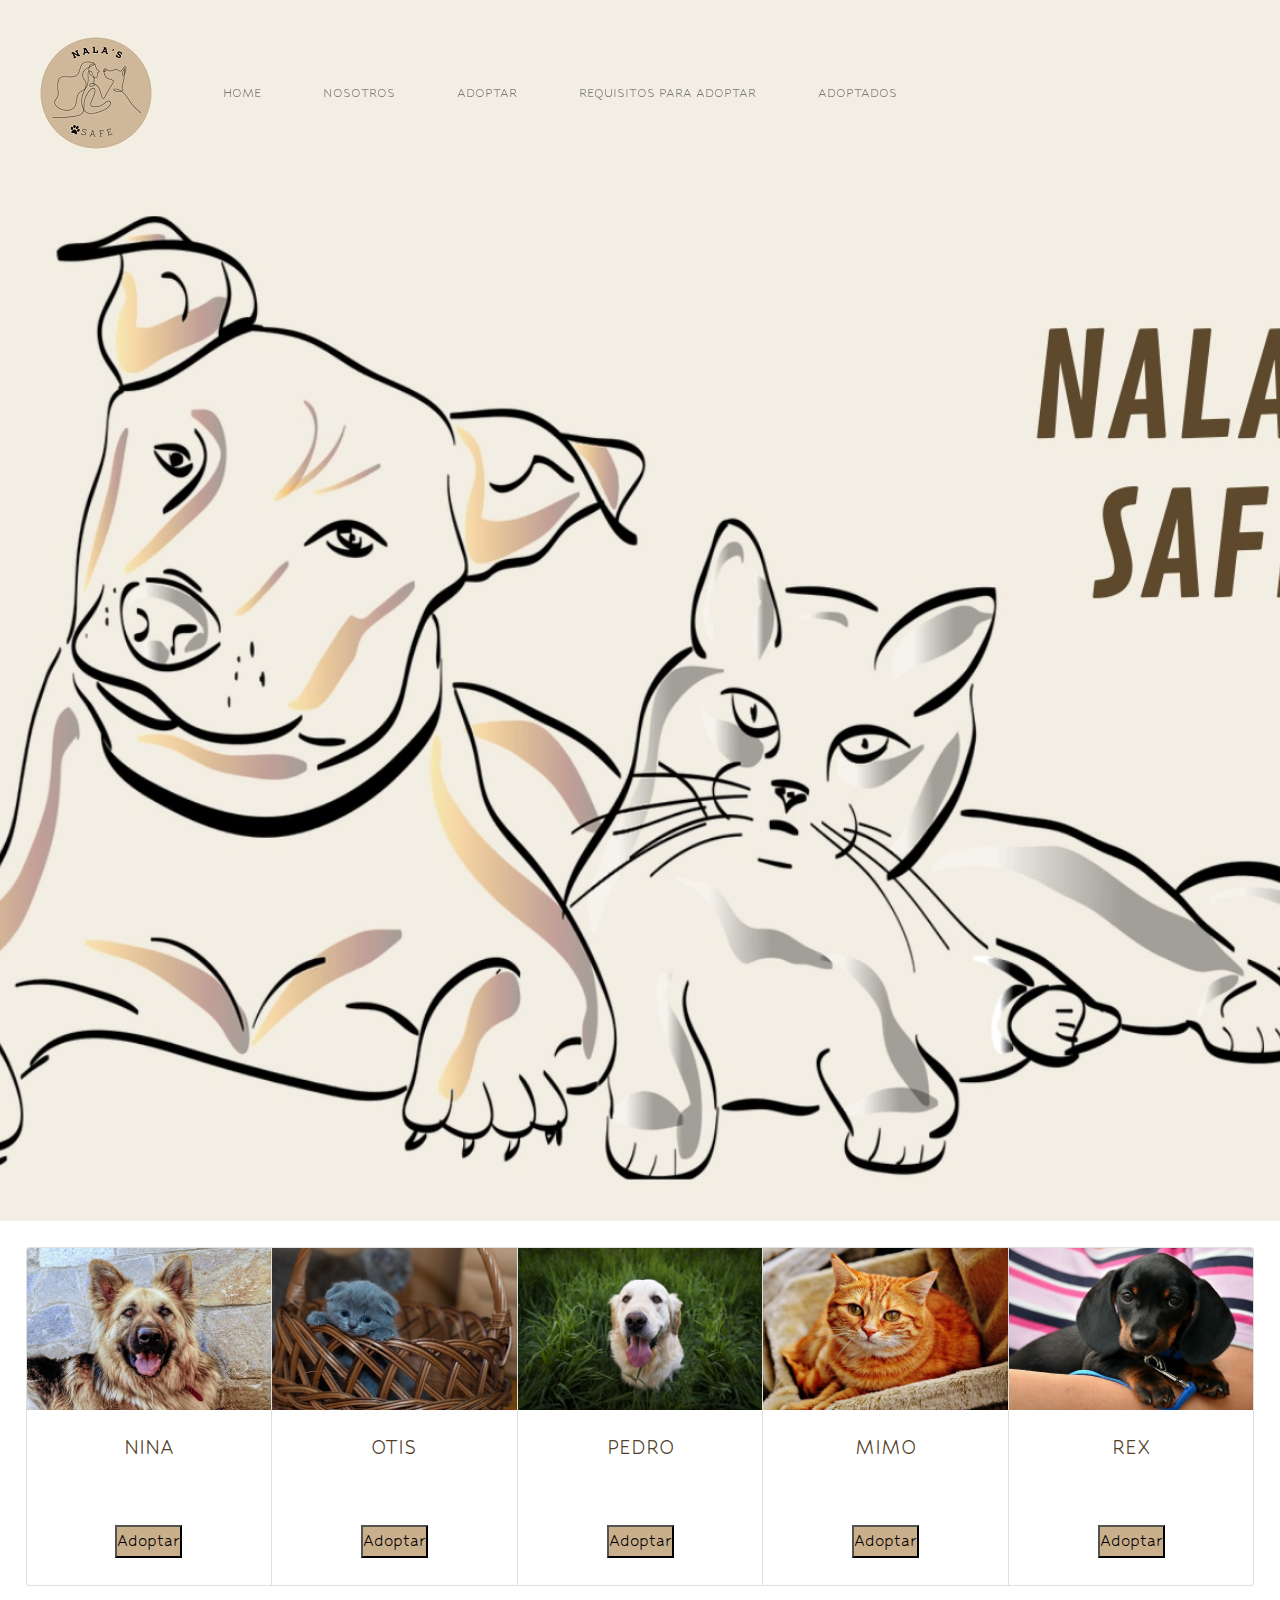
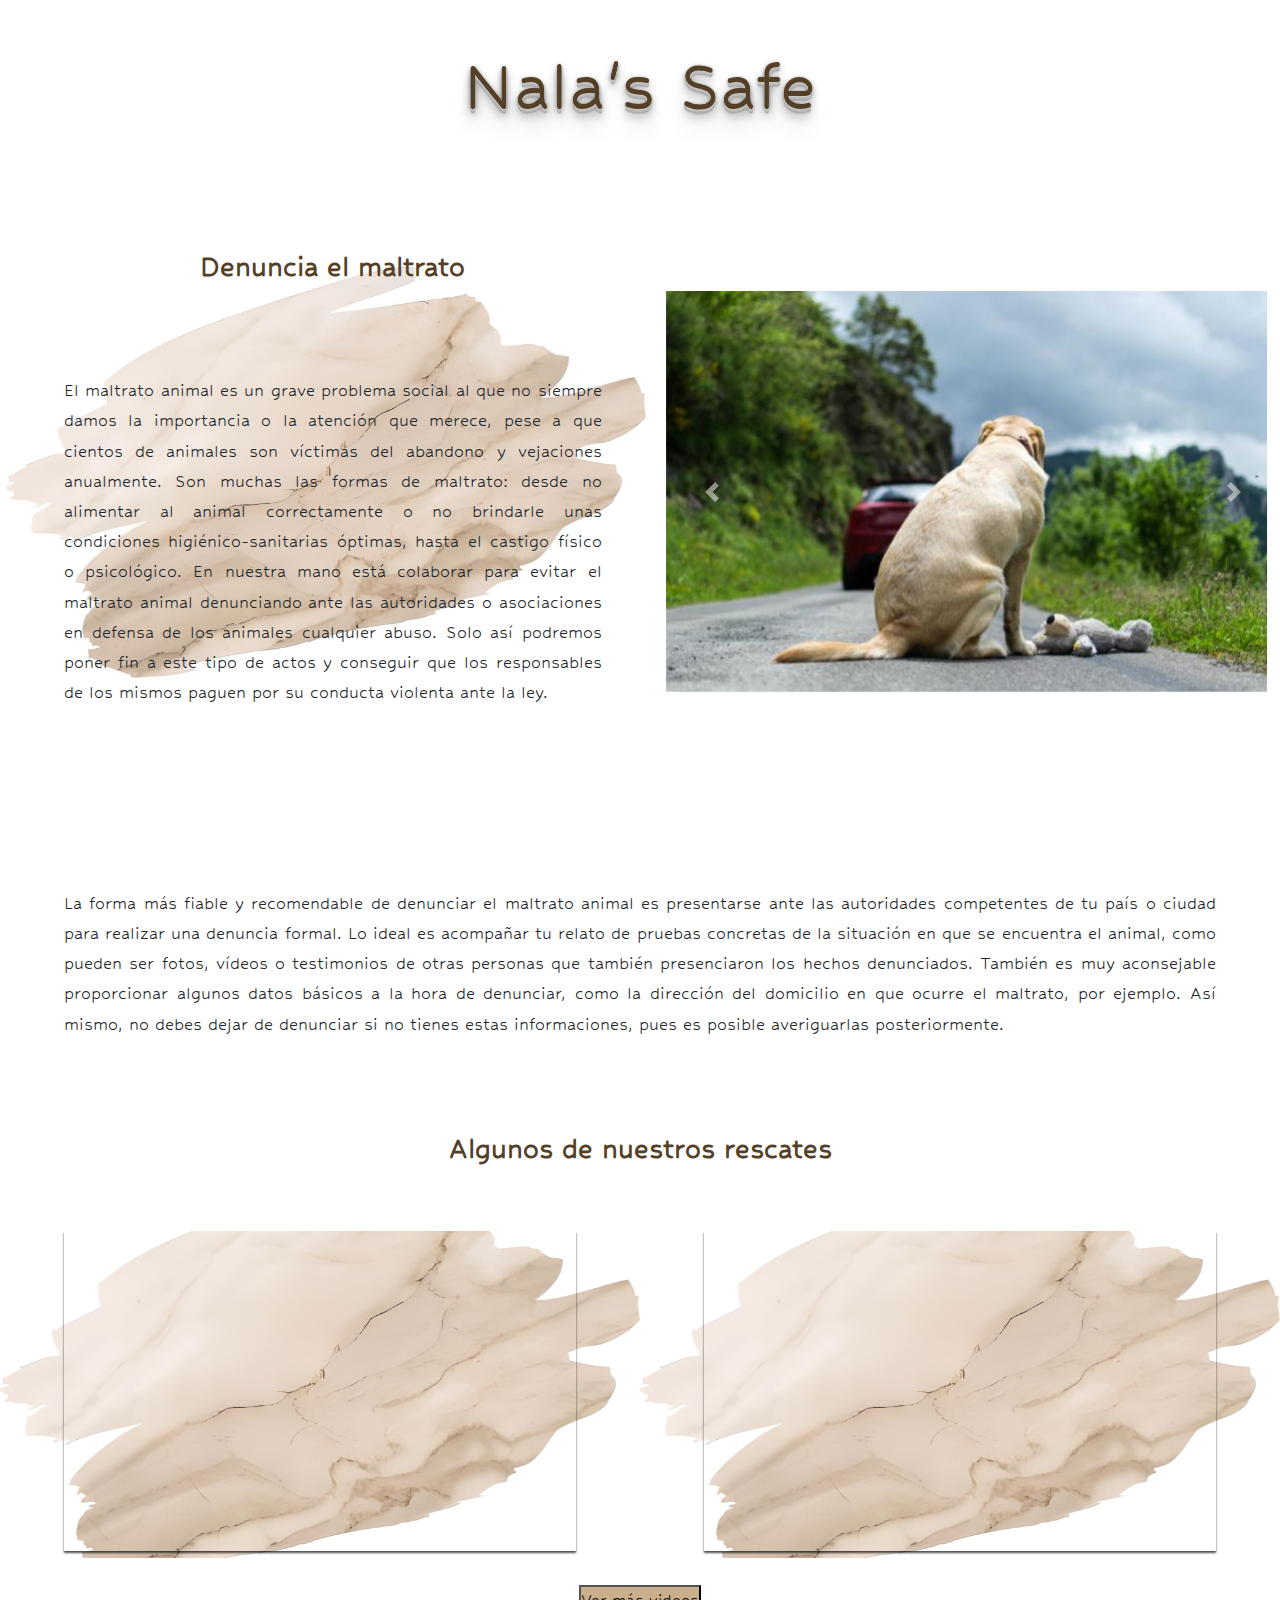
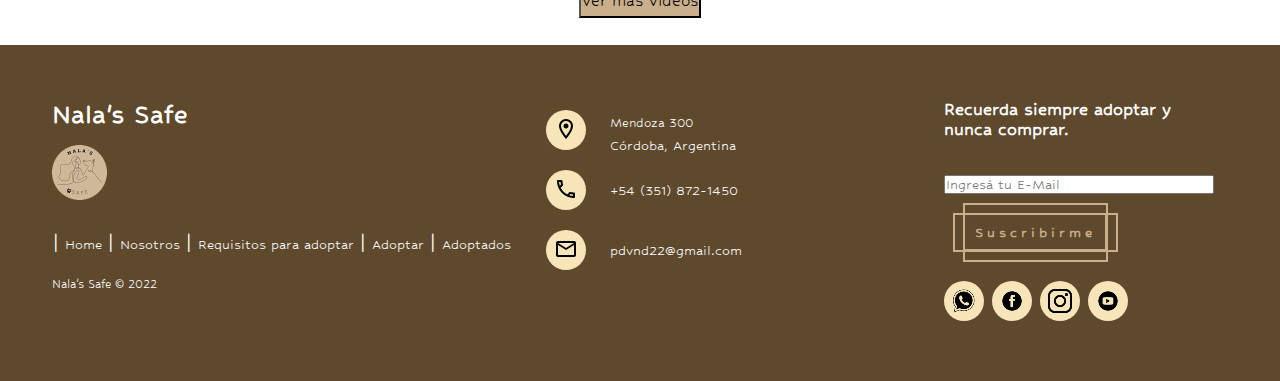
<file: index.html>
<!DOCTYPE html>
<html lang="en">

<head>
    <meta charset="UTF-8">
    <meta http-equiv="X-UA-Compatible" content="IE=edge">
    <meta name="viewport" content="width=device-width, initial-scale=1.0">
    <link href="https://cdn.jsdelivr.net/npm/bootstrap@5.1.3/dist/css/bootstrap.min.css" rel="stylesheet" <link
        rel="stylesheet" href="https://stackpath.bootstrapcdn.com/bootstrap/4.4.1/css/bootstrap.min.css">
    <link rel="stylesheet" href="https://maxcdn.bootstrapcdn.com/bootstrap/4.0.0/css/bootstrap.min.css"
        integrity="sha384-Gn5384xqQ1aoWXA+058RXPxPg6fy4IWvTNh0E263XmFcJlSAwiGgFAW/dAiS6JXm" crossorigin="anonymous">
    <link rel="stylesheet" href="./css/style.css">
    <meta name="description"
        content="¿Estas pensando en adoptar un perro o gato? En Nala's Safe hay muchos amiguitos esperándote. Nos dedicamos a la adopción, protección  y rescates de animales. ¡Adopta, no compres!">
    <meta name="keywords"
        content="desarrollo web, adoptar, animales, perros, gatos, ayuda, rescates, familias, maltrato, equipo, pagina web, argentina, nala's safe, adoptados, cachorros, adultos, medianos, grandes, pequeños, busqueda">
    <link rel="shortcut icon" href="./imagenes/Favicon.ico" type="Logo">
    <meta property="og:tittle"
        content="Nala's safe es una página dedicada a ayudar animales en situación de calle o maltrato.">
    <meta property="og:description"
        content="¿Estas pensando en adoptar un perro o gato? En Nala's Safe hay muchos amiguitos esperándote. Nos dedicamos a la adopción, protección  y rescates de animales. ¡Adopta, no compres!">
    <meta property="og:image" content="https://nalas-safe.000webhostapp.com/">
    <meta property="og:type" content="pagina web adopción animales">
    <meta name="author" content="Paola Nuñez">
    <meta name="copyright" content="Nala's Safe 2022">
    <title>Nala's Safe</title>
</head>

<body>
    <header class="sticky">
        <nav class="navbar navbar-expand-sm navbar-light">
            <button class="navbar-toggler" type="button" data-toggle="collapse" data-target="#opciones">
                <span class="navbar-toggler-icon"></span>
            </button>
            <a class="navbar-brand" href="index.html">
                <img class="img" src="./imagenes/Logo-Nala's-Safe.jpg"" alt=" Logo Nala's Safe">
            </a>
            <div class="collapse navbar-collapse" id="opciones">
                <ul class="navbar-nav">
                    <li class="nav-item">
                        <a class="nav-link" href="index.html">Home</a>
                    </li>
                    <li class="nav-item">
                        <a class="nav-link" href="nosotros.html">Nosotros</a>
                    </li>
                    <li class="nav-item">
                        <a class="nav-link" href="adoptar.html">Adoptar</a>
                    </li>
                    <li class="nav-item">
                        <a class="nav-link" href="requisitos.html">Requisitos para adoptar</a>
                    </li>
                    <li class="nav-item">
                        <a class="nav-link" href="adoptados.html">Adoptados</a>
                    </li>
                </ul>
            </div>
        </nav>
    </header>

    <main>
        <div class="portada">
        </div>
        <div class="grid-index">
            <div class="card-group">
                <div class="card">
                    <img src="./imagenes/Nina.jpg" class="card-img-top img_index" alt="Nina Nala's Safe">
                    <div class="card-body">
                        <p class="card-title p_index">NINA</p>
                    </div>
                    <div>
                        <button class="btn-index">Adoptar<a href="adoptar.html"></a></button>
                    </div>
                </div>
                <div class="card">
                    <img src="./imagenes/Otis.jpg" class="card-img-top img_index" alt="Otis Nala's Safe">
                    <div class="card-body">
                        <p class="card-title p_index">OTIS</p>
                    </div>
                    <div>
                        <button class="btn-index">Adoptar<a href="adoptar.html"></a></button>
                    </div>
                </div>
                <div class="card">
                    <img src="./imagenes/Pedro.jpg" class="card-img-top img_index" alt="Pedro Nala's Safe">
                    <div class="card-body">
                        <p class="card-title p_index">PEDRO</p>
                    </div>
                    <div>
                        <button class="btn-index">Adoptar<a href="adoptar.html"></a></button>
                    </div>
                </div>
                <div class="card">
                    <img src="./imagenes/Mimo.jpg" class="card-img-top img_index" alt="Mimo Nala's Safe">
                    <div class="card-body">
                        <p class="card-title p_index">MIMO</p>
                    </div>
                    <div>
                        <button class="btn-index">Adoptar<a href="adoptar.html"></a></button>
                    </div>
                </div>
                <div class="card">
                    <img src="./imagenes/Rex.jpg" class="card-img-top img_index" alt="Rex Nala's Safe">
                    <div class="card-body">
                        <p class="card-title p_index">REX</p>
                    </div>
                    <div>
                        <button class="btn-index">Adoptar<a href="adoptar.html"></a></button>
                    </div>
                </div>
            </div>
        </div>
        <div>
            <h1 class="titulo-principal">Nala's Safe</h1>
        </div>
        <div class="grid-maltrato">
            <div>
                <div>
                    <h2 class="subtitulo">Denuncia el maltrato</h2>
                </div>
                <div>
                    <p class="p_requisitos">
                        El maltrato animal es un grave problema social al que no siempre damos la importancia o la
                        atención que merece, pese a que cientos de animales son víctimas del abandono y vejaciones
                        anualmente. Son muchas las formas de maltrato: desde no alimentar al animal correctamente o no
                        brindarle unas condiciones higiénico-sanitarias óptimas, hasta el castigo físico o psicológico.
                        En nuestra mano está colaborar para evitar el maltrato animal denunciando ante las autoridades o
                        asociaciones en defensa de los animales cualquier abuso. Solo así podremos poner fin a este tipo
                        de actos y conseguir que los responsables de los mismos paguen por su conducta violenta ante la
                        ley.
                    </p>
                </div>
            </div>
            <div id="carouselExampleFade" class="carousel slide carousel-fade" data-bs-ride="carousel">
                <div class="carousel-inner">
                    <div class="carousel-item active">
                        <img src="./imagenes/Denuncia-maltrato-animal.jpg" class="d-block h-80 img-maltrato"
                            alt="Denuncia el maltrato">
                    </div>
                    <div class="carousel-item">
                        <img src="./imagenes/Denuncia-maltrato-animal2.jpg" class="d-block h-80 img-maltrato"
                            alt="Denuncia el maltrato2">
                    </div>
                    <div class="carousel-item">
                        <img src="./imagenes/Denuncia-maltrato-animal3.jpg" class="d-block h-80 img-maltrato"
                            alt="Denuncia el maltrato3">
                    </div>
                </div>
                <button class="carousel-control-prev" type="button" data-bs-target="#carouselExampleFade"
                    data-bs-slide="prev">
                    <span class="carousel-control-prev-icon" aria-hidden="true"></span>
                    <span class="visually-hidden">Previous</span>
                </button>
                <button class="carousel-control-next" type="button" data-bs-target="#carouselExampleFade"
                    data-bs-slide="next">
                    <span class="carousel-control-next-icon" aria-hidden="true"></span>
                    <span class="visually-hidden">Next</span>
                </button>
            </div>
        </div>
        <div>
            <p class="p_requisitos">La forma más fiable y recomendable de denunciar el maltrato animal es presentarse
                ante las
                autoridades competentes de tu país o ciudad para realizar una denuncia formal. Lo ideal es
                acompañar tu relato de pruebas concretas de la situación en que se encuentra el animal, como
                pueden ser fotos, vídeos o testimonios de otras personas que también presenciaron los hechos
                denunciados. También es muy aconsejable proporcionar algunos datos básicos a la hora de
                denunciar, como la dirección del domicilio en que ocurre el maltrato, por ejemplo. Así mismo, no
                debes dejar de denunciar si no tienes estas informaciones, pues es posible averiguarlas
                posteriormente.
            </p>
        </div>
        <div>
            <h2 class="subtitulo">Algunos de nuestros rescates</h2>
        </div>
        <div class="contenedor-videos">
            <div>
                <iframe class="videos-maltrato" src="https://www.youtube.com/embed/xX7mIXEkAVI"
                    title="YouTube video player" frameborder="0"
                    allow="accelerometer; autoplay; clipboard-write; encrypted-media; gyroscope; picture-in-picture"
                    allowfullscreen>
                </iframe>
            </div>
            <div>
                <iframe class="videos-maltrato" src="https://www.youtube.com/embed/LsAzFRS4RsE"
                    title="YouTube video player" frameborder="0"
                    allow="accelerometer; autoplay; clipboard-write; encrypted-media; gyroscope; picture-in-picture"
                    allowfullscreen></iframe>
            </div>
        </div>
        <button class="btn-index">Ver más videos<a
                href="https://www.youtube.com/watch?v=t5MIVjLiE-g&list=PLByMX36LfzzMzo_L67yYTQGccS8OeyHXo&ab_channel=ElDod"></a></button>
        </div>
        </div>
    </main>

    <footer class="footer-distributed">
        <div class="footer-left">
            <div>
                <p class="titufooter">Nala's Safe</p>
            </div>
            <div>
                <a href="index.html"><img src="./imagenes/Favicon.ico" alt="Logo Nala's Safe">
            </div>
            <p class="footer-links">
                <a href="index.html" class="link-1">Home</a>
                <a href="nosotros.html">Nosotros</a>
                <a href="requisitos.html">Requisitos para adoptar</a>
                <a href="adoptar.html">Adoptar</a>
                <a href="adoptados.html">Adoptados</a>
            </p>
            <p class="footer-company-name">Nala's Safe © 2022</p>
        </div>
        <div class="footer-center">
            <div>
                <i><img src="./imagenes/ubicacion-logo.png" alt=""></i>
                <p><span>Mendoza 300</span> Córdoba, Argentina</p>
            </div>
            <div>
                <i><img src="./imagenes/telefono-logo.png" alt=""></i>
                <p>+54 (351) 872-1450</p>
            </div>
            <div>
                <i><img src="./imagenes/email-logo.png" alt="email nala's safe"></i>
                <p><a class="email" href="pdvnd22@gmail.com">pdvnd22@gmail.com</a></p>
            </div>
        </div>
        </div>
        <div class="footer-right">
            <p class="footer-company-about">
                <span>Recuerda siempre adoptar y nunca comprar.</span>
            </p>
            <div>
                <form class="email" action="">
                    <label for=""></label>
                    <input type="text" placeholder="Ingresá tu E-Mail" data-required="true" data-validate="EMAIL"
                        hidefocus="true" style="outline: none;">
                    <button class="button">
                        Suscribirme
                        <div class="button__horizontal"></div>
                        <div class="button__vertical"></div>
                    </button>
                </form>
            </div>
            <div class="footer-icons">
                <a href="https://www.gruposwats.com/grupos_whatsapp_links_20220205.page"><img
                        src="./imagenes/whatsapp-logo.png" alt="Whatsapp nala's safe"></a>
                <a href="https://es-la.facebook.com/mascotasenadopcionargentina"><img
                        src="./imagenes/facebook-logo-.png" alt="facebook nala's safe"></i></a>
                <a href="https://www.instagram.com/mascotasenadopcionargentina/"><img
                        src="./imagenes/instagram-logo-.png" alt="instagram nala's safe"></i></a>
                <a href="https://www.youtube.com/channel/UCRayEAEods_IjRmsYObAtTw"><img
                        src="./imagenes/youtube-logo.png" alt="youtube nala's safe"></i></a>
            </div>
        </div>
    </footer>

    <script src="https://cdn.jsdelivr.net/npm/bootstrap@5.1.3/dist/js/bootstrap.bundle.min.js"
        integrity="sha384-ka7Sk0Gln4gmtz2MlQnikT1wXgYsOg+OMhuP+IlRH9sENBO0LRn5q+8nbTov4+1p"
        crossorigin="anonymous"></script>
    <script src="https://code.jquery.com/jquery-3.2.1.slim.min.js"
        integrity="sha384-KJ3o2DKtIkvYIK3UENzmM7KCkRr/rE9/Qpg6aAZGJwFDMVNA/GpGFF93hXpG5KkN"
        crossorigin="anonymous"></script>
    <script src="https://cdnjs.cloudflare.com/ajax/libs/popper.js/1.12.9/umd/popper.min.js"
        integrity="sha384-ApNbgh9B+Y1QKtv3Rn7W3mgPxhU9K/ScQsAP7hUibX39j7fakFPskvXusvfa0b4Q"
        crossorigin="anonymous"></script>
    <script src="https://maxcdn.bootstrapcdn.com/bootstrap/4.0.0/js/bootstrap.min.js"
        integrity="sha384-JZR6Spejh4U02d8jOt6vLEHfe/JQGiRRSQQxSfFWpi1MquVdAyjUar5+76PVCmYl"
        crossorigin="anonymous"></script>
</body>

</html>
</file>
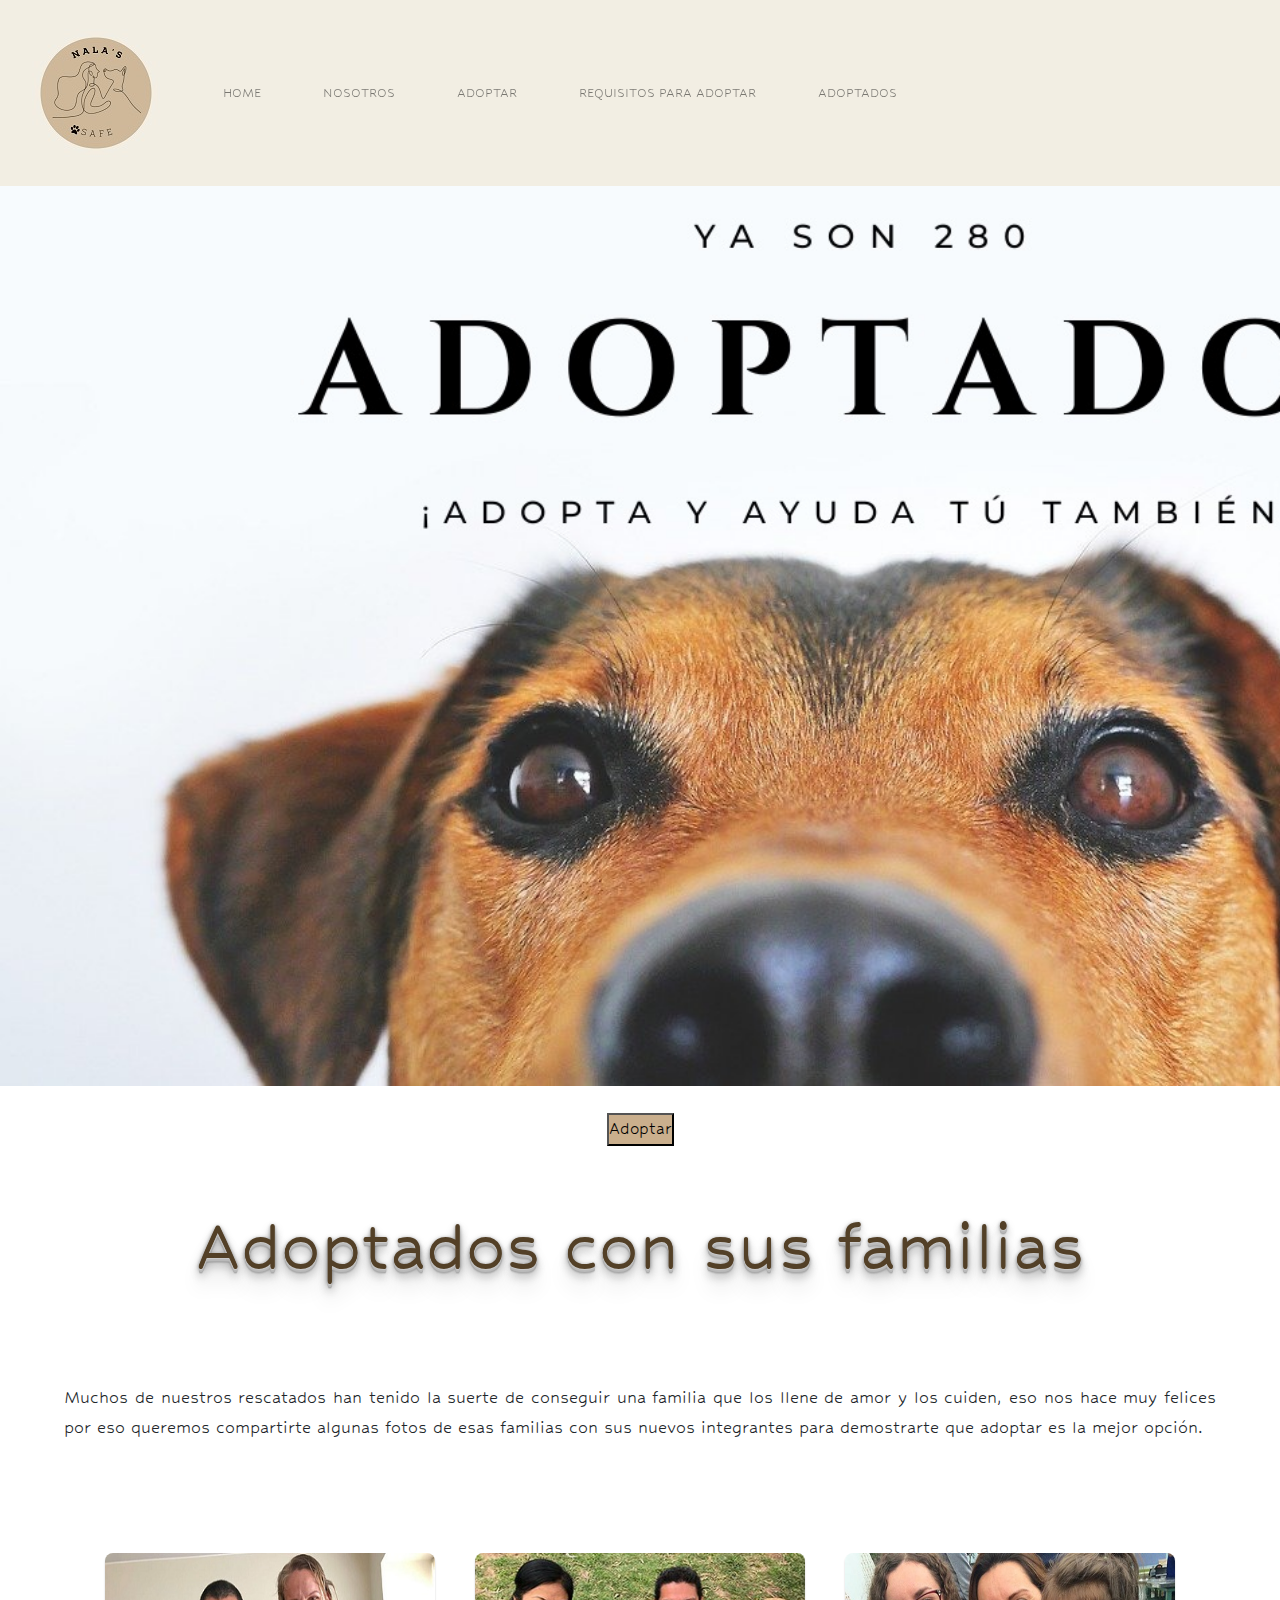
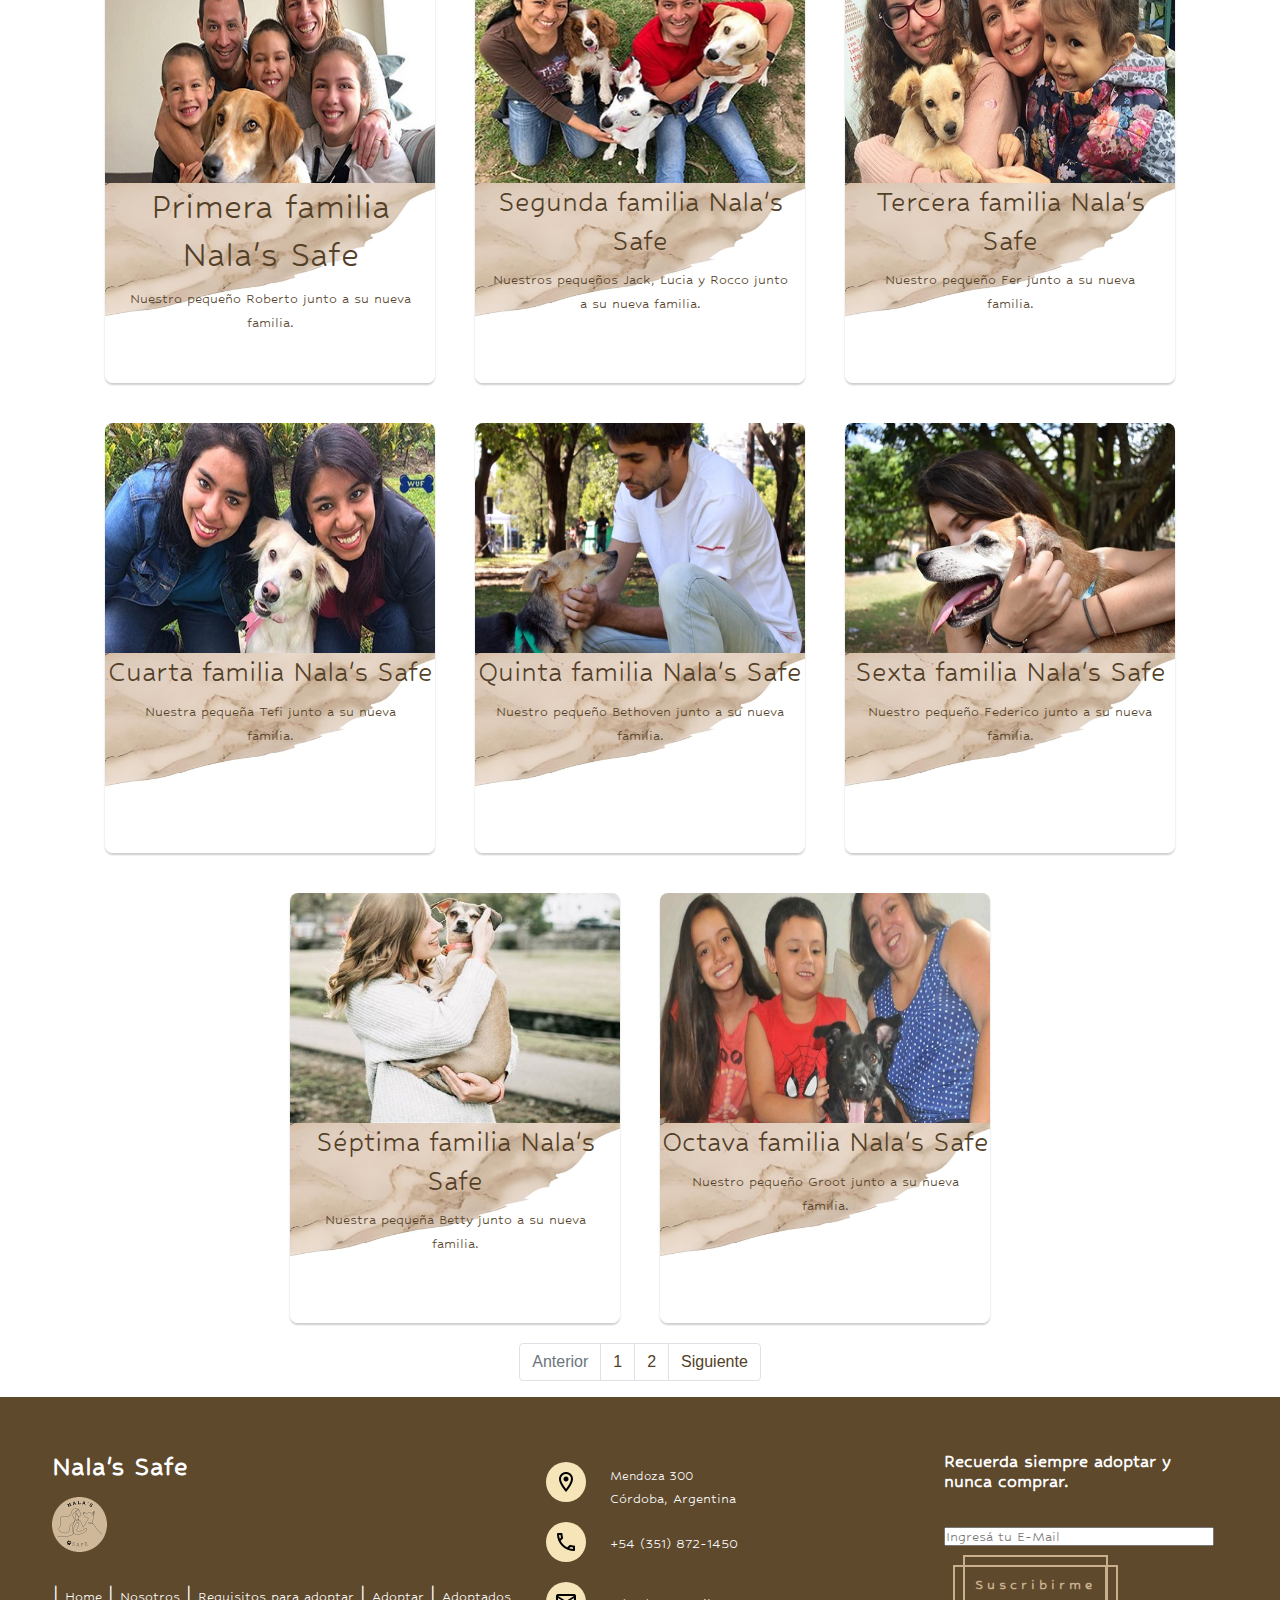
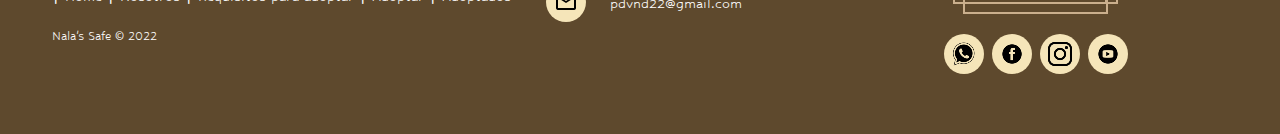
<file: adoptados.html>
<!DOCTYPE html>
<html lang="en">

<head>
    <meta charset="UTF-8">
    <meta http-equiv="X-UA-Compatible" content="IE=edge">
    <meta name="viewport" content="width=device-width, initial-scale=1.0">
    <link href="https://cdn.jsdelivr.net/npm/bootstrap@5.1.3/dist/css/bootstrap.min.css" rel="stylesheet"
        integrity="sha384-1BmE4kWBq78iYhFldvKuhfTAU6auU8tT94WrHftjDbrCEXSU1oBoqyl2QvZ6jIW3" crossorigin="anonymous">
    <link rel="stylesheet" href="https://maxcdn.bootstrapcdn.com/bootstrap/4.0.0/css/bootstrap.min.css"
        integrity="sha384-Gn5384xqQ1aoWXA+058RXPxPg6fy4IWvTNh0E263XmFcJlSAwiGgFAW/dAiS6JXm" crossorigin="anonymous">
    <link rel="stylesheet" href="./css/style.css">
    <meta name="description"
        content="Nuestros pequeños bebés con sus nuevas familias, viviendo la vida que tanto se merecen. Increíbles familias para increíbles animales. Recuerda siempre adoptar y no comprar.">
    <meta name="keywords"
        content="desarrollo web, adoptar, animales, perros, gatos, ayuda, rescates, familias, maltrato, equipo, pagina web, argentina, nala's safe, adoptados, cachorros, adultos, medianos, grandes, pequeños, busqueda">
    <link rel="shortcut icon" href="./imagenes/Favicon.ico" type="Logo">
    <meta property="og:tittle"
        content="Nala's safe es una página dedicada a ayudar animales en situación de calle o maltrato.">
    <meta property="og:description"
        content="Nuestros pequeños bebés con sus nuevas familias, viviendo la vida que tanto se merecen. Increíbles familias para increíbles animales. Recuerda siempre adoptar y no comprar.">
    <meta property="og:image" content="https://nalas-safe.000webhostapp.com/">
    <meta property="og:type" content="pagina web adopción animales">
    <meta name="author" content="Paola Nuñez">
    <meta name="copyright" content="Nala's Safe 2022">
    <title>Adoptados</title>
</head>

<body>
    <header class="sticky">
        <nav class="navbar navbar-expand-sm navbar-light">
            <button class="navbar-toggler" type="button" data-toggle="collapse" data-target="#opciones">
                <span class="navbar-toggler-icon"></span>
            </button>
            <a class="navbar-brand" href="index.html">
                <img class="img" src="./imagenes/Logo-Nala's-Safe.jpg"" alt=" Logo Nala's Safe">
            </a>
            <div class="collapse navbar-collapse" id="opciones">
                <ul class="navbar-nav">
                    <li class="nav-item">
                        <a class="nav-link" href="index.html">Home</a>
                    </li>
                    <li class="nav-item">
                        <a class="nav-link" href="nosotros.html">Nosotros</a>
                    </li>
                    <li class="nav-item">
                        <a class="nav-link" href="adoptar.html">Adoptar</a>
                    </li>
                    <li class="nav-item">
                        <a class="nav-link" href="requisitos.html">Requisitos para adoptar</a>
                    </li>
                    <li class="nav-item">
                        <a class="nav-link" href="adoptados.html">Adoptados</a>
                    </li>
                </ul>
            </div>
        </nav>
    </header>

    <main >
        <div class="adopta-portada">
        </div>
        <button class="btn-index">Adoptar<a href="adoptar.html"></a></button>
        <h1 class="titulo-principal">Adoptados con sus familias</h1>
        <div>
            <p class="p_requisitos">
                Muchos de nuestros rescatados han tenido la suerte de conseguir una familia que los llene de amor y los
                cuiden, eso nos hace muy felices por eso queremos compartirte algunas fotos de esas familias con sus
                nuevos integrantes para demostrarte que adoptar es la mejor opción.
            </p>
        </div>
        <div class="adoptados-contenedor">
            <div class="card-adoptados">
                <img src="./imagenes/Familia-1.jpg" alt="Familia con adoptado 1">
                <h1>Primera familia Nala's Safe</h1>
                <p>Nuestro pequeño Roberto junto a su nueva familia.</p>
            </div>
            <div class="card-adoptados">
                <img src="./imagenes/Familia-2.jpg" alt="Familia con adoptado 2">
                <h2>Segunda familia Nala's Safe</h2>
                <p>Nuestros pequeños Jack, Lucia y Rocco junto a su nueva familia.</p>
            </div>
            <div class="card-adoptados">
                <img src="./imagenes/Familia-3.jpg" alt="Familia con adoptado 3">
                <h2>Tercera familia Nala's Safe</h2>
                <p>Nuestro pequeño Fer junto a su nueva familia.</p>
            </div>
            <div class="card-adoptados">
                <img src="./imagenes/Familia-4.jpg" alt="Familia con adoptado 4">
                <h2>Cuarta familia Nala's Safe</h2>
                <p>Nuestra pequeña Tefi junto a su nueva familia.</p>
            </div>
            <div class="card-adoptados">
                <img src="./imagenes/Familia-5.jpg" alt="Familia con adoptado 5">
                <h2>Quinta familia Nala's Safe</h2>
                <p>Nuestro pequeño Bethoven junto a su nueva familia.</p>
            </div>
            <div class="card-adoptados">
                <img src="./imagenes/Familia-6.jpg" alt="Familia con adoptado 6 ">
                <h2>Sexta familia Nala's Safe</h2>
                <p>Nuestro pequeño Federico junto a su nueva familia.</p>
            </div>
            <div class="card-adoptados">
                <img src="./imagenes/Familia-7.jpg" alt="Familia con adoptado 7 ">
                <h2>Séptima familia Nala's Safe</h2>
                <p>Nuestra pequeña Betty junto a su nueva familia.</p>
            </div>
            <div class="card-adoptados">
                <img src="./imagenes/Familia-8.jpg" alt="Familia con adoptado 8 ">
                <h2>Octava familia Nala's Safe</h2>
                <p>Nuestro pequeño Groot junto a su nueva familia.
                </p>
            </div>
        </div>
        <div>
            <ul class="pagination justify-content-center">
                <li class="page-item disabled">
                    <a class="page-link">Anterior</a>
                </li>
                <li class="page-item"><a class="page-link lista" href="adoptados.html">1</a></li>
                <li class="page-item"><a class="page-link lista" href="adoptados.html">2</a></li>
                <li class="page-item">
                    <a class="page-link lista" href="adoptados.html">Siguiente</a>
                </li>
            </ul>
        </div>
    </main>

    <footer class="footer-distributed">
        <div class="footer-left">
            <div>
                <p class="titufooter">Nala's Safe</p>
            </div>
            <div>
                <a href="index.html"><img src="./imagenes/Favicon.ico" alt="Logo Nala's Safe">
            </div>
            <p class="footer-links">
                <a href="index.html" class="link-1">Home</a>
                <a href="nosotros.html">Nosotros</a>
                <a href="requisitos.html">Requisitos para adoptar</a>
                <a href="adoptar.html">Adoptar</a>
                <a href="adoptados.html">Adoptados</a>
            </p>
            <p class="footer-company-name">Nala's Safe © 2022</p>
        </div>
        <div class="footer-center">
            <div>
                <i><img src="./imagenes/ubicacion-logo.png" alt=""></i>
                <p><span>Mendoza 300</span> Córdoba, Argentina</p>
            </div>
            <div>
                <i><img src="./imagenes/telefono-logo.png" alt=""></i>
                <p>+54 (351) 872-1450</p>
            </div>
            <div>
                <i><img src="./imagenes/email-logo.png" alt=""></i>
                <p><a class="email" href="pdvnd22@gmail.com">pdvnd22@gmail.com</a></p>
            </div>
        </div>
        </div>
        <div class="footer-right">
            <p class="footer-company-about">
                <span>Recuerda siempre adoptar y nunca comprar.</span>
            </p>
            <div>
                <form class="email" action="">
                    <label for=""></label>
                    <input type="text" placeholder="Ingresá tu E-Mail" data-required="true" data-validate="EMAIL"
                        hidefocus="true" style="outline: none;">
                    <button class="button">
                        Suscribirme
                        <div class="button__horizontal"></div>
                        <div class="button__vertical"></div>
                    </button>
                </form>
            </div>
            <div class="footer-icons">
                <a href="https://www.gruposwats.com/grupos_whatsapp_links_20220205.page"><img
                        src="./imagenes/whatsapp-logo.png" alt="Whatsapp nala's safe"></a>
                <a href="https://es-la.facebook.com/mascotasenadopcionargentina"><img
                        src="./imagenes/facebook-logo-.png" alt="facebook nala's safe"></i></a>
                <a href="https://www.instagram.com/mascotasenadopcionargentina/"><img
                        src="./imagenes/instagram-logo-.png" alt="instagram nala's safe"></i></a>
                <a href="https://www.youtube.com/channel/UCRayEAEods_IjRmsYObAtTw"><img
                        src="./imagenes/youtube-logo.png" alt="youtube nala's safe"></i></a>
            </div>
        </div>
    </footer>
    <script src="https://cdn.jsdelivr.net/npm/bootstrap@5.1.3/dist/js/bootstrap.bundle.min.js"
        integrity="sha384-ka7Sk0Gln4gmtz2MlQnikT1wXgYsOg+OMhuP+IlRH9sENBO0LRn5q+8nbTov4+1p"
        crossorigin="anonymous"></script>
    <script src="https://code.jquery.com/jquery-3.2.1.slim.min.js"
        integrity="sha384-KJ3o2DKtIkvYIK3UENzmM7KCkRr/rE9/Qpg6aAZGJwFDMVNA/GpGFF93hXpG5KkN"
        crossorigin="anonymous"></script>
    <script src="https://cdnjs.cloudflare.com/ajax/libs/popper.js/1.12.9/umd/popper.min.js"
        integrity="sha384-ApNbgh9B+Y1QKtv3Rn7W3mgPxhU9K/ScQsAP7hUibX39j7fakFPskvXusvfa0b4Q"
        crossorigin="anonymous"></script>
    <script src="https://maxcdn.bootstrapcdn.com/bootstrap/4.0.0/js/bootstrap.min.js"
        integrity="sha384-JZR6Spejh4U02d8jOt6vLEHfe/JQGiRRSQQxSfFWpi1MquVdAyjUar5+76PVCmYl"
        crossorigin="anonymous"></script>
</body>

</html>
</file>
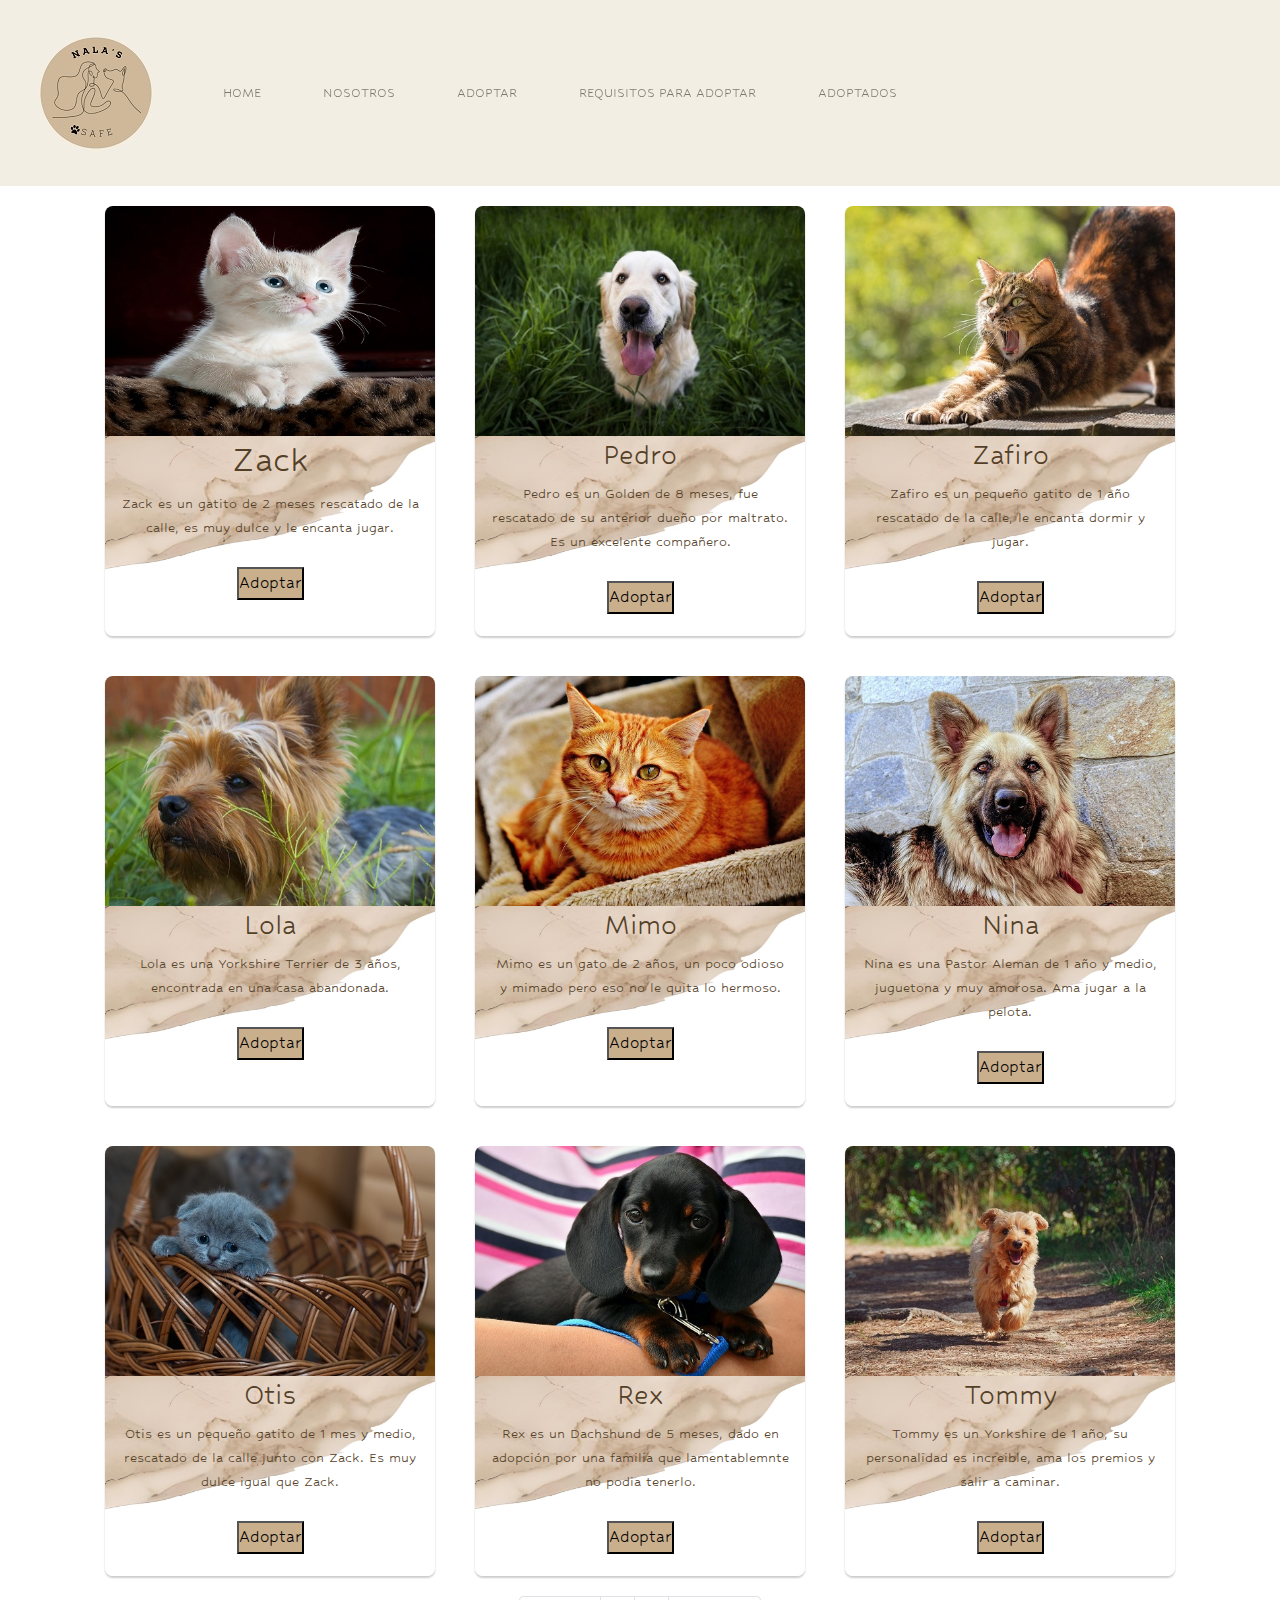
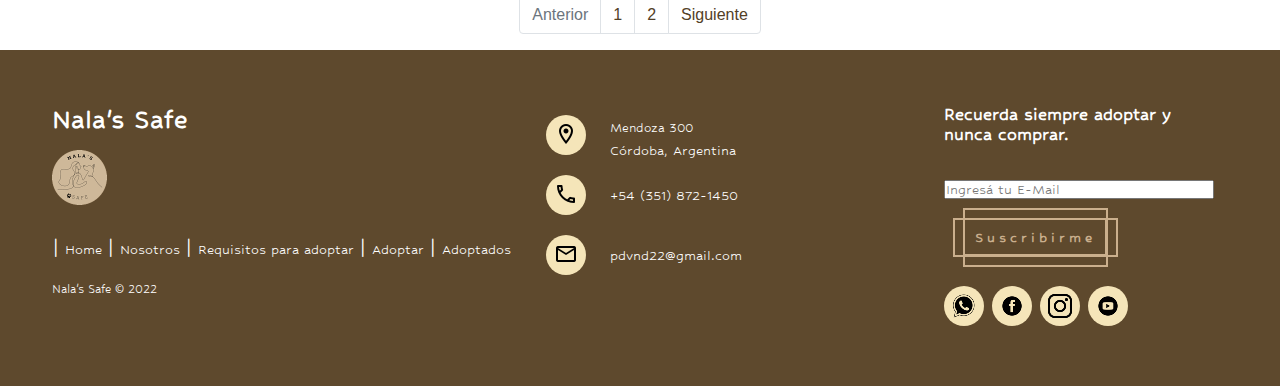
<file: adoptar.html>
<!DOCTYPE html>
<html lang="en">

<head>
    <meta charset="UTF-8">
    <meta http-equiv="X-UA-Compatible" content="IE=edge">
    <meta name="viewport" content="width=device-width, initial-scale=1.0">
    <link href="https://cdn.jsdelivr.net/npm/bootstrap@5.1.3/dist/css/bootstrap.min.css" rel="stylesheet"
        integrity="sha384-1BmE4kWBq78iYhFldvKuhfTAU6auU8tT94WrHftjDbrCEXSU1oBoqyl2QvZ6jIW3" crossorigin="anonymous">
    <link rel="stylesheet" href="https://maxcdn.bootstrapcdn.com/bootstrap/4.0.0/css/bootstrap.min.css"
        integrity="sha384-Gn5384xqQ1aoWXA+058RXPxPg6fy4IWvTNh0E263XmFcJlSAwiGgFAW/dAiS6JXm" crossorigin="anonymous">
    <link rel="stylesheet" href="./css/style.css">
    <meta name="description"
        content="Adoptar es un acto de amor y de responsabilidad, por eso es necesario estar completamente seguros de que estamos capacitados y listos para tener un perro o gato. Si estás seguro estamos muy felices de mostrarte más de un pequeño dispuesto a ser parte de tu familia. ">
    <meta name="keywords"
        content="desarrollo web, adoptar, animales, perros, gatos, ayuda, rescates, familias, maltrato, equipo, pagina web, argentina, nala's safe, adoptados, cachorros, adultos, medianos, grandes, pequeños, busqueda">
    <link rel="shortcut icon" href="./imagenes/Favicon.ico" type="Logo">
    <meta property="og:tittle"
        content="Nala's safe es una página dedicada a ayudar animales en situación de calle o maltrato.">
    <meta property="og:description"
        content="Adoptar es un acto de amor y de responsabilidad, por eso es necesario estar completamente seguros de que estamos capacitados y listos para tener un perro o gato. Si estás seguro estamos muy felices de mostrarte más de un pequeño dispuesto a ser parte de tu familia. ">
    <meta property="og:image" content="https://nalas-safe.000webhostapp.com/">
    <meta property="og:type" content="pagina web adopción animales">
    <meta name="author" content="Paola Nuñez">
    <meta name="copyright" content="Nala's Safe 2022">
    <title>Adoptar</title>
</head>

<body>
    <header class="sticky">
        <nav class="navbar navbar-expand-sm navbar-light">
            <button class="navbar-toggler" type="button" data-toggle="collapse" data-target="#opciones">
                <span class="navbar-toggler-icon"></span>
            </button>
            <a class="navbar-brand" href="index.html">
                <img class="img" src="./imagenes/Logo-Nala's-Safe.jpg"" alt=" Logo Nala's Safe">
            </a>
            <div class="collapse navbar-collapse" id="opciones">
                <ul class="navbar-nav">
                    <li class="nav-item">
                        <a class="nav-link" href="index.html">Home</a>
                    </li>
                    <li class="nav-item">
                        <a class="nav-link" href="nosotros.html">Nosotros</a>
                    </li>
                    <li class="nav-item">
                        <a class="nav-link" href="adoptar.html">Adoptar</a>
                    </li>
                    <li class="nav-item">
                        <a class="nav-link" href="requisitos.html">Requisitos para adoptar</a>
                    </li>
                    <li class="nav-item">
                        <a class="nav-link" href="adoptados.html">Adoptados</a>
                    </li>
                </ul>
            </div>
        </nav>
    </header>

    <main>
        <div class="adoptar-contenedor">
            <div class="card-adoptar">
                <img src="./imagenes/Zack.jpg" alt="Zack nala's safe">
                <h1>Zack</h1>
                <p>Zack es un gatito de 2 meses rescatado de la calle, es muy dulce y le encanta jugar.</p>
                <button class="btn-index">Adoptar<a href="adoptar.html"></a></button>
            </div>
            <div class="card-adoptar">
                <img src="./imagenes/Pedro.jpg" alt="Pedro nala's safe">
                <h2>Pedro</h2>
                <p>Pedro es un Golden de 8 meses, fue rescatado de su anterior dueño por maltrato. Es un excelente
                    compañero.</p>
                <button class="btn-index">Adoptar<a href="adoptar.html"></a></button>
            </div>
            <div class="card-adoptar">
                <img src="./imagenes/Zafiro.jpg" alt="Zafiro nala's safe">
                <h2>Zafiro</h2>
                <p>Zafiro es un pequeño gatito de 1 año rescatado de la calle, le encanta dormir y jugar.</p>
                <button class="btn-index">Adoptar<a href="adoptar.html"></a></button>
            </div>
            <div class="card-adoptar">
                <img src="./imagenes/Lola.jpg" alt="Lola nala's safe">
                <h2>Lola</h2>
                <p>Lola es una Yorkshire Terrier de 3 años, encontrada en una casa abandonada. </p>
                <button class="btn-index">Adoptar<a href="adoptar.html"></a></button>
            </div>
            <div class="card-adoptar">
                <img src="./imagenes/Mimo.jpg" alt="Mimo nala's safe">
                <h2>Mimo</h2>
                <p>Mimo es un gato de 2 años, un poco odioso y mimado pero eso no le quita lo hermoso.</p>
                <button class="btn-index">Adoptar<a href="adoptar.html"></a></button>
            </div>
            <div class="card-adoptar">
                <img src="./imagenes/Nina.jpg" alt="Nina nala's safe">
                <h2>Nina</h2>
                <p>Nina es una Pastor Aleman de 1 año y medio, juguetona y muy amorosa. Ama jugar a la pelota.</p>
                <button class="btn-index">Adoptar<a href="adoptar.html"></a></button>
            </div>
            <div class="card-adoptar">
                <img src="./imagenes/Otis.jpg" alt="Otis nala's safe">
                <h2>Otis</h2>
                <p>Otis es un pequeño gatito de 1 mes y medio, rescatado de la calle junto con Zack. Es muy dulce igual
                    que Zack.</p>
                <button class="btn-index">Adoptar<a href="adoptar.html"></a></button>
            </div>
            <div class="card-adoptar">
                <img src="./imagenes/Rex.jpg" alt="Rex nala's safe">
                <h2>Rex</h2>
                <p>Rex es un Dachshund de 5 meses, dado en adopción por una familia que lamentablemnte no podia tenerlo.
                </p>
                <button class="btn-index">Adoptar<a href="adoptar.html"></a></button>
            </div>
            <div class="card-adoptar">
                <img src="./imagenes/Tommy.jpg" alt="Rex nala's safe">
                <h2>Tommy</h2>
                <p>Tommy es un Yorkshire de 1 año, su personalidad es increible, ama los premios y salir a caminar.</p>
                <button class="btn-index">Adoptar<a href="adoptar.html"></a></button>
            </div>
        </div>
        <div>
            <ul class="pagination justify-content-center">
                <li class="page-item disabled">
                    <a class="page-link">Anterior</a>
                </li>
                <li class="page-item"><a class="page-link lista" href="adoptados.html">1</a></li>
                <li class="page-item"><a class="page-link lista" href="adoptados.html">2</a></li>
                <li class="page-item">
                    <a class="page-link lista" href="adoptados.html">Siguiente</a>
                </li>
            </ul>
        </div>
    </main>

    <footer class="footer-distributed">
        <div class="footer-left">
            <div>
                <p class="titufooter">Nala's Safe</p>
            </div>
            <div>
                <a href="index.html"><img src="./imagenes/Favicon.ico" alt="Logo Nala's Safe">
            </div>
            <p class="footer-links">
                <a href="index.html" class="link-1">Home</a>
                <a href="nosotros.html">Nosotros</a>
                <a href="requisitos.html">Requisitos para adoptar</a>
                <a href="adoptar.html">Adoptar</a>
                <a href="adoptados.html">Adoptados</a>
            </p>
            <p class="footer-company-name">Nala's Safe © 2022</p>
        </div>
        <div class="footer-center">
            <div>
                <i><img src="./imagenes/ubicacion-logo.png" alt=""></i>
                <p><span>Mendoza 300</span> Córdoba, Argentina</p>
            </div>
            <div>
                <i><img src="./imagenes/telefono-logo.png" alt=""></i>
                <p>+54 (351) 872-1450</p>
            </div>
            <div>
                <i><img src="./imagenes/email-logo.png" alt=""></i>
                <p><a class="email" href="pdvnd22@gmail.com">pdvnd22@gmail.com</a></p>
            </div>
        </div>
        </div>
        <div class="footer-right">
            <p class="footer-company-about">
                <span>Recuerda siempre adoptar y nunca comprar.</span>
            </p>
            <div>
                <form class="email" action="">
                    <label for=""></label>
                    <input type="text" placeholder="Ingresá tu E-Mail" data-required="true" data-validate="EMAIL"
                        hidefocus="true" style="outline: none;">
                    <button class="button">
                        Suscribirme
                        <div class="button__horizontal"></div>
                        <div class="button__vertical"></div>
                    </button>
                </form>
            </div>
            <div class="footer-icons">
                <a href="https://www.gruposwats.com/grupos_whatsapp_links_20220205.page"><img
                        src="./imagenes/whatsapp-logo.png" alt="Whatsapp nala's safe"></a>
                <a href="https://es-la.facebook.com/mascotasenadopcionargentina"><img
                        src="./imagenes/facebook-logo-.png" alt="facebook nala's safe"></i></a>
                <a href="https://www.instagram.com/mascotasenadopcionargentina/"><img
                        src="./imagenes/instagram-logo-.png" alt="instagram nala's safe"></i></a>
                <a href="https://www.youtube.com/channel/UCRayEAEods_IjRmsYObAtTw"><img
                        src="./imagenes/youtube-logo.png" alt="youtube nala's safe"></i></a>
            </div>
        </div>
    </footer>

    <script src="https://cdn.jsdelivr.net/npm/bootstrap@5.1.3/dist/js/bootstrap.bundle.min.js"
        integrity="sha384-ka7Sk0Gln4gmtz2MlQnikT1wXgYsOg+OMhuP+IlRH9sENBO0LRn5q+8nbTov4+1p"
        crossorigin="anonymous"></script>
    <script src="https://code.jquery.com/jquery-3.2.1.slim.min.js"
        integrity="sha384-KJ3o2DKtIkvYIK3UENzmM7KCkRr/rE9/Qpg6aAZGJwFDMVNA/GpGFF93hXpG5KkN"
        crossorigin="anonymous"></script>
    <script src="https://cdnjs.cloudflare.com/ajax/libs/popper.js/1.12.9/umd/popper.min.js"
        integrity="sha384-ApNbgh9B+Y1QKtv3Rn7W3mgPxhU9K/ScQsAP7hUibX39j7fakFPskvXusvfa0b4Q"
        crossorigin="anonymous"></script>
    <script src="https://maxcdn.bootstrapcdn.com/bootstrap/4.0.0/js/bootstrap.min.js"
        integrity="sha384-JZR6Spejh4U02d8jOt6vLEHfe/JQGiRRSQQxSfFWpi1MquVdAyjUar5+76PVCmYl"
        crossorigin="anonymous"></script>

</body>

</html>
</file>
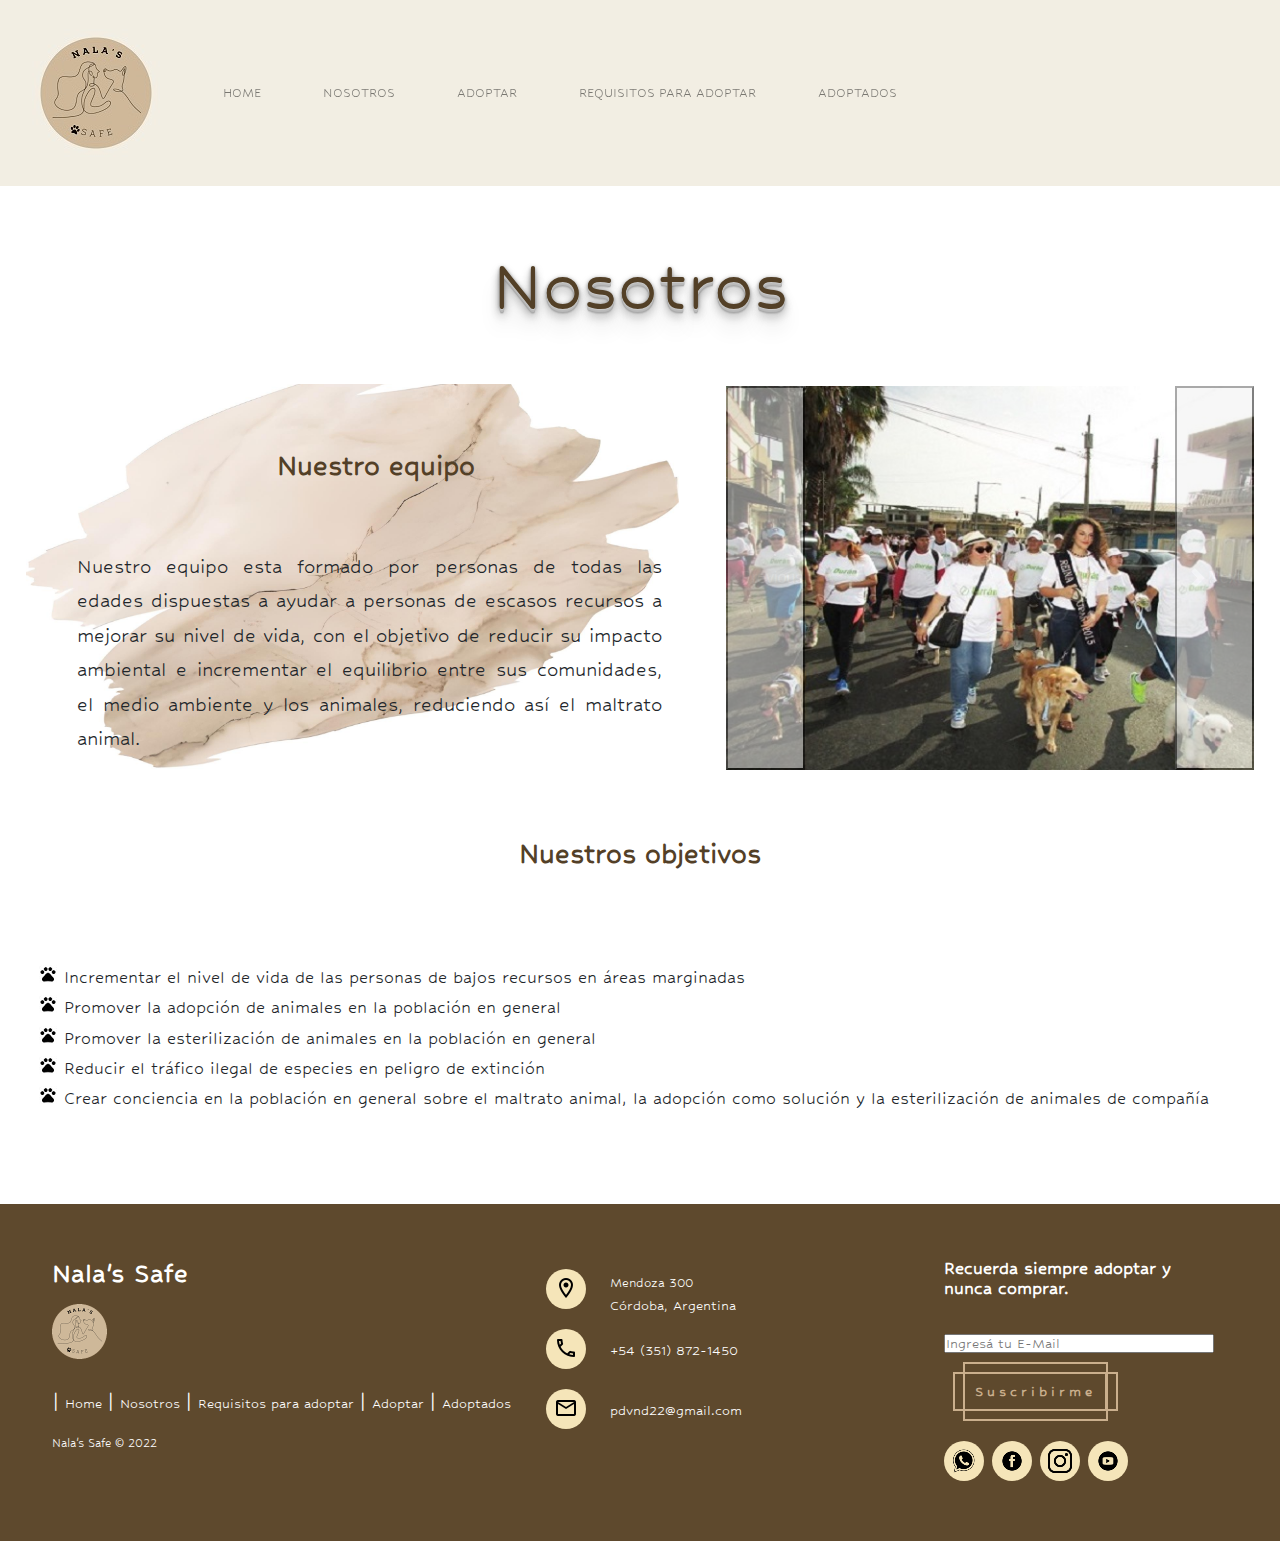
<file: nosotros.html>
<!DOCTYPE html>
<html lang="en">

<head>
    <meta charset="UTF-8">
    <meta http-equiv="X-UA-Compatible" content="IE=edge">
    <meta name="viewport" content="width=device-width, initial-scale=1.0">
    <link href="https://cdn.jsdelivr.net/npm/bootstrap@5.1.3/dist/css/bootstrap.min.css" rel="stylesheet"
        integrity="sha384-1BmE4kWBq78iYhFldvKuhfTAU6auU8tT94WrHftjDbrCEXSU1oBoqyl2QvZ6jIW3" crossorigin="anonymous">
    <link rel="stylesheet" href="https://maxcdn.bootstrapcdn.com/bootstrap/4.0.0/css/bootstrap.min.css"
        integrity="sha384-Gn5384xqQ1aoWXA+058RXPxPg6fy4IWvTNh0E263XmFcJlSAwiGgFAW/dAiS6JXm" crossorigin="anonymous">
    <link rel="stylesheet" href="./css/style.css">
    <meta name="description"
        content="Conoce a nuestro increíble equipo encargado de rescatar, ayudar y darle mucho amor a todos nuestros perros y gatos. Todos felices de ayudar a cada uno de ellos y llevarlos a un lugar cómodo y feliz.">
    <meta name="keywords"
        content="desarrollo web, adoptar, animales, perros, gatos, ayuda, rescates, familias, maltrato, equipo, pagina web, argentina, nala's safe, adoptados, cachorros, adultos, medianos, grandes, pequeños, busqueda">
    <link rel="shortcut icon" href="./imagenes/Favicon.ico" type="Logo">
    <meta property="og:tittle"
        content="Nala's safe es una página dedicada a ayudar animales en situación de calle o maltrato.">
    <meta property="og:description"
        content="Conoce a nuestro increíble equipo encargado de rescatar, ayudar y darle mucho amor a todos nuestros perros y gatos. Todos felices de ayudar a cada uno de ellos y llevarlos a un lugar cómodo y feliz.">
    <meta property="og:image" content="https://nalas-safe.000webhostapp.com/">
    <meta property="og:type" content="pagina web adopción animales">
    <meta name="author" content="Paola Nuñez">
    <meta name="copyright" content="Nala's Safe 2022">
    <title>Nosotros</title>
</head>

<body>
    <header class="sticky">
        <nav class="navbar navbar-expand-sm navbar-light">
            <button class="navbar-toggler" type="button" data-toggle="collapse" data-target="#opciones">
                <span class="navbar-toggler-icon"></span>
            </button>
            <a class="navbar-brand" href="index.html">
                <img class="img" src="./imagenes/Logo-Nala's-Safe.jpg"" alt=" Logo Nala's Safe">
            </a>
            <div class="collapse navbar-collapse" id="opciones">
                <ul class="navbar-nav">
                    <li class="nav-item">
                        <a class="nav-link" href="index.html">Home</a>
                    </li>
                    <li class="nav-item">
                        <a class="nav-link" href="nosotros.html">Nosotros</a>
                    </li>
                    <li class="nav-item">
                        <a class="nav-link" href="adoptar.html">Adoptar</a>
                    </li>
                    <li class="nav-item">
                        <a class="nav-link" href="requisitos.html">Requisitos para adoptar</a>
                    </li>
                    <li class="nav-item">
                        <a class="nav-link" href="adoptados.html">Adoptados</a>
                    </li>
                </ul>
            </div>
        </nav>
    </header>

    <main>
        <h1 class="titulo-principal">Nosotros</h1>
        <div class="grid_nosotros">
            <div>
                <div>
                    <h2 class="subtitulo">Nuestro equipo</h2>
                </div>
                <div>
                    <p class="p_nosotros">Nuestro equipo esta formado por personas de todas las edades dispuestas a
                        ayudar a personas de escasos recursos a mejorar su nivel de vida, con el objetivo de reducir su
                        impacto ambiental e incrementar el equilibrio entre sus comunidades, el medio ambiente y los
                        animales, reduciendo así el maltrato animal.</p>
                </div>
            </div>
            <div id="carouselExampleFade" class="carousel slide carousel-fade" data-bs-ride="carousel">
                <div class="carousel-inner">
                    <div class="carousel-item active">
                        <img src="./imagenes/Equipo.jpg" class="d-block h-80 img-nosotos" alt="Equipo Nala's Safe">
                    </div>
                    <div class="carousel-item">
                        <img src="./imagenes/Equipo2.jpg" class="d-block h-80 img-nosotos" alt="Equipo Nala's Safe2">
                    </div>
                    <div class="carousel-item">
                        <img src="./imagenes/Equipo3.jpg" class="d-block h-80 img-nosotos" alt="Equipo Nala's Safe3">
                    </div>
                    <div class="carousel-item">
                        <img src="./imagenes/Equipo4.jpg" class="d-block h-80 img-nosotos" alt="Equipo Nala's Safe4">
                    </div>
                </div>
                <button class="carousel-control-prev" type="button" data-bs-target="#carouselExampleFade"
                    data-bs-slide="prev">
                    <span class="carousel-control-prev-icon" aria-hidden="true"></span>
                    <span class="visually-hidden">Previous</span>
                </button>
                <button class="carousel-control-next" type="button" data-bs-target="#carouselExampleFade"
                    data-bs-slide="next">
                    <span class="carousel-control-next-icon" aria-hidden="true"></span>
                    <span class="visually-hidden">Next</span>
                </button>
            </div>
        </div>
        <div>
            <h2 class="subtitulo">Nuestros objetivos</h2>
        </div>
        <div>
            <ul class="p_requisitos">
                <li>Incrementar el nivel de vida de las personas de bajos recursos en áreas marginadas</li>
                <li>Promover la adopción de animales en la población en general</li>
                <li>Promover la esterilización de animales en la población en general</li>
                <li>Reducir el tráfico ilegal de especies en peligro de extinción</li>
                <li>Crear conciencia en la población en general sobre el maltrato animal, la adopción como solución y la
                    esterilización de animales de compañía</li>
            </ul>
        </div>
    </main>

    <footer class="footer-distributed">
        <div class="footer-left">
            <div>
                <p class="titufooter">Nala's Safe</p>
            </div>
            <div>
                <a href="index.html"><img src="./imagenes/Favicon.ico" alt="Logo Nala's Safe">
            </div>
            <p class="footer-links">
                <a href="index.html" class="link-1">Home</a>
                <a href="nosotros.html">Nosotros</a>
                <a href="requisitos.html">Requisitos para adoptar</a>
                <a href="adoptar.html">Adoptar</a>
                <a href="adoptados.html">Adoptados</a>
            </p>
            <p class="footer-company-name">Nala's Safe © 2022</p>
        </div>
        <div class="footer-center">
            <div>
                <i><img src="./imagenes/ubicacion-logo.png" alt=""></i>
                <p><span>Mendoza 300</span> Córdoba, Argentina</p>
            </div>
            <div>
                <i><img src="./imagenes/telefono-logo.png" alt=""></i>
                <p>+54 (351) 872-1450</p>
            </div>
            <div>
                <i><img src="./imagenes/email-logo.png" alt=""></i>
                <p><a class="email" href="pdvnd22@gmail.com">pdvnd22@gmail.com</a></p>
            </div>
        </div>
        </div>
        <div class="footer-right">
            <p class="footer-company-about">
                <span>Recuerda siempre adoptar y nunca comprar.</span>
            </p>
            <div>
                <form class="email" action="">
                    <label for=""></label>
                    <input type="text" placeholder="Ingresá tu E-Mail" data-required="true" data-validate="EMAIL"
                        hidefocus="true" style="outline: none;">
                    <button class="button">
                        Suscribirme
                        <div class="button__horizontal"></div>
                        <div class="button__vertical"></div>
                    </button>
                </form>
            </div>
            <div class="footer-icons">
                <a href="https://www.gruposwats.com/grupos_whatsapp_links_20220205.page"><img
                        src="./imagenes/whatsapp-logo.png" alt="Whatsapp nala's safe"></a>
                <a href="https://es-la.facebook.com/mascotasenadopcionargentina"><img
                        src="./imagenes/facebook-logo-.png" alt="facebook nala's safe"></i></a>
                <a href="https://www.instagram.com/mascotasenadopcionargentina/"><img
                        src="./imagenes/instagram-logo-.png" alt="instagram nala's safe"></i></a>
                <a href="https://www.youtube.com/channel/UCRayEAEods_IjRmsYObAtTw"><img
                        src="./imagenes/youtube-logo.png" alt="youtube nala's safe"></i></a>
            </div>
        </div>
    </footer>
    <script src="https://cdn.jsdelivr.net/npm/bootstrap@5.1.3/dist/js/bootstrap.bundle.min.js"
        integrity="sha384-ka7Sk0Gln4gmtz2MlQnikT1wXgYsOg+OMhuP+IlRH9sENBO0LRn5q+8nbTov4+1p"
        crossorigin="anonymous"></script>
    <script src="https://code.jquery.com/jquery-3.2.1.slim.min.js"
        integrity="sha384-KJ3o2DKtIkvYIK3UENzmM7KCkRr/rE9/Qpg6aAZGJwFDMVNA/GpGFF93hXpG5KkN"
        crossorigin="anonymous"></script>
    <script src="https://cdnjs.cloudflare.com/ajax/libs/popper.js/1.12.9/umd/popper.min.js"
        integrity="sha384-ApNbgh9B+Y1QKtv3Rn7W3mgPxhU9K/ScQsAP7hUibX39j7fakFPskvXusvfa0b4Q"
        crossorigin="anonymous"></script>
    <script src="https://maxcdn.bootstrapcdn.com/bootstrap/4.0.0/js/bootstrap.min.js"
        integrity="sha384-JZR6Spejh4U02d8jOt6vLEHfe/JQGiRRSQQxSfFWpi1MquVdAyjUar5+76PVCmYl"
        crossorigin="anonymous"></script>
</body>

</html>
</file>
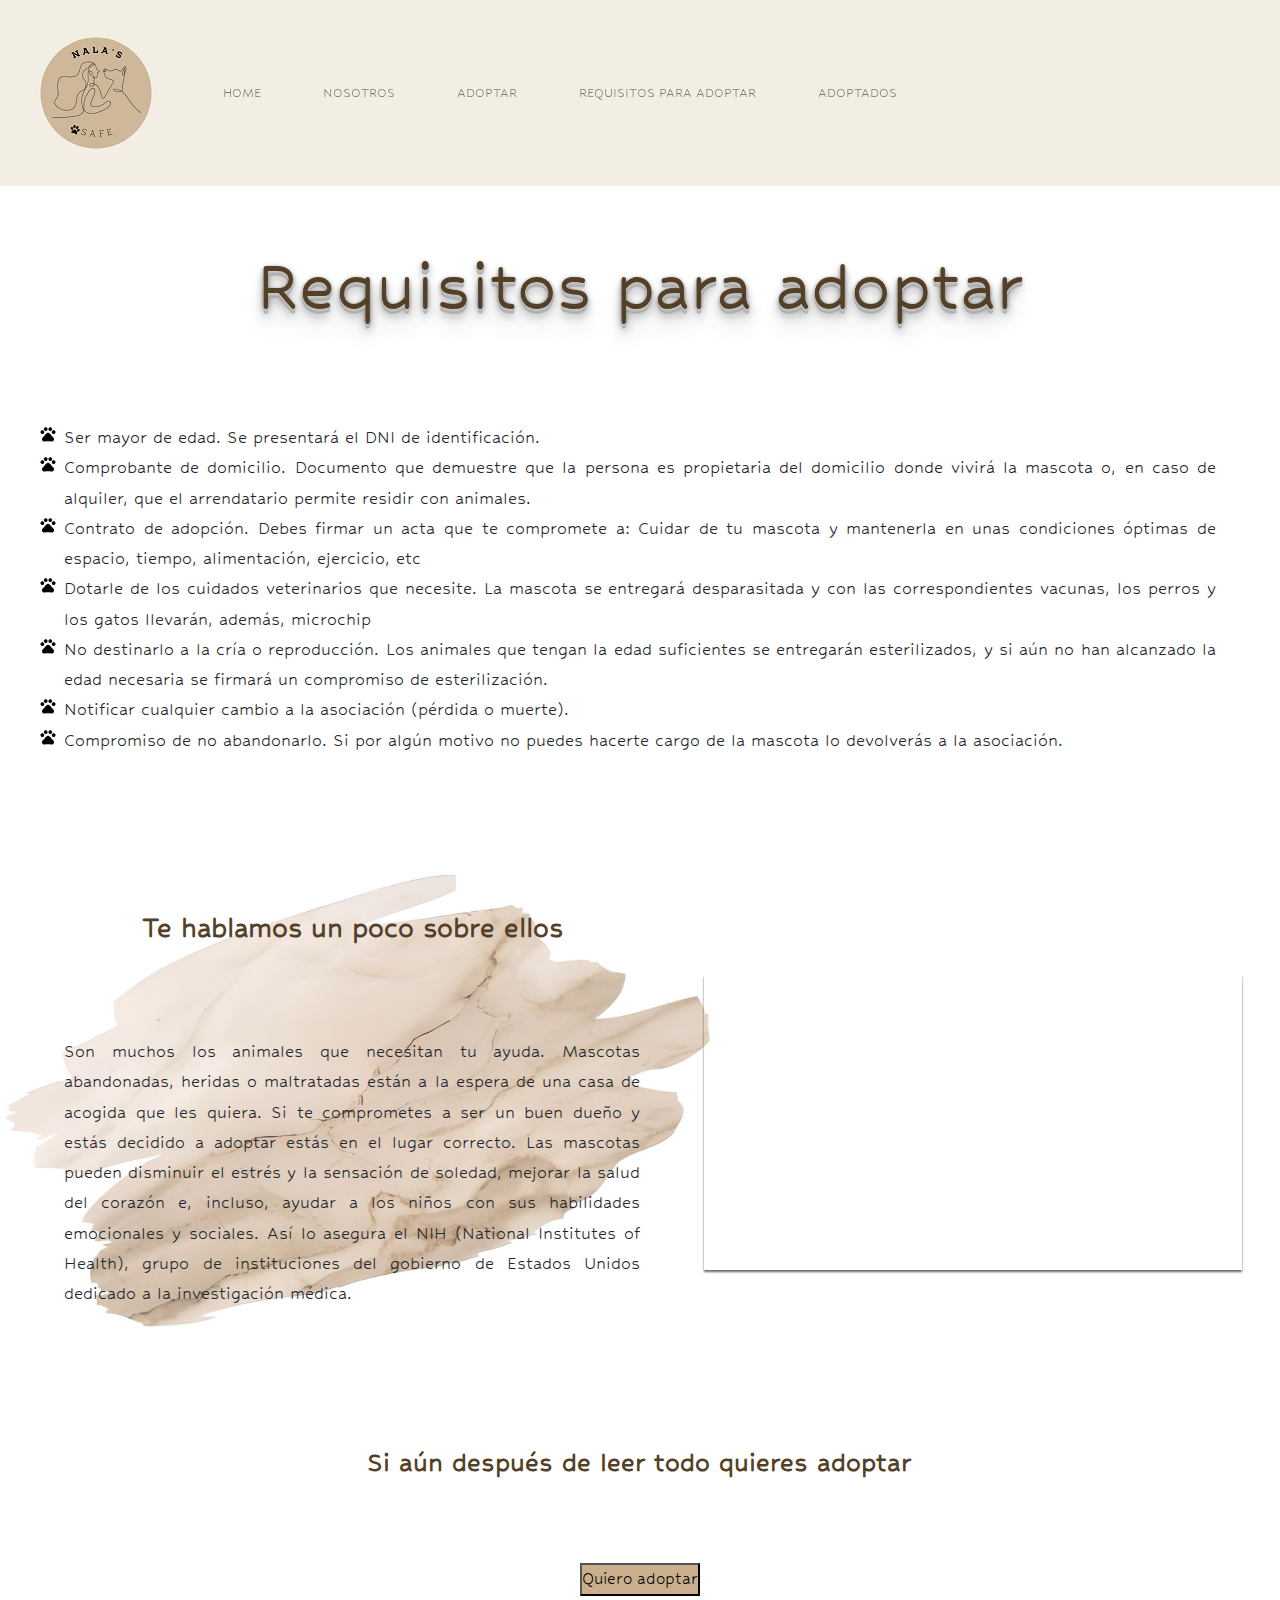
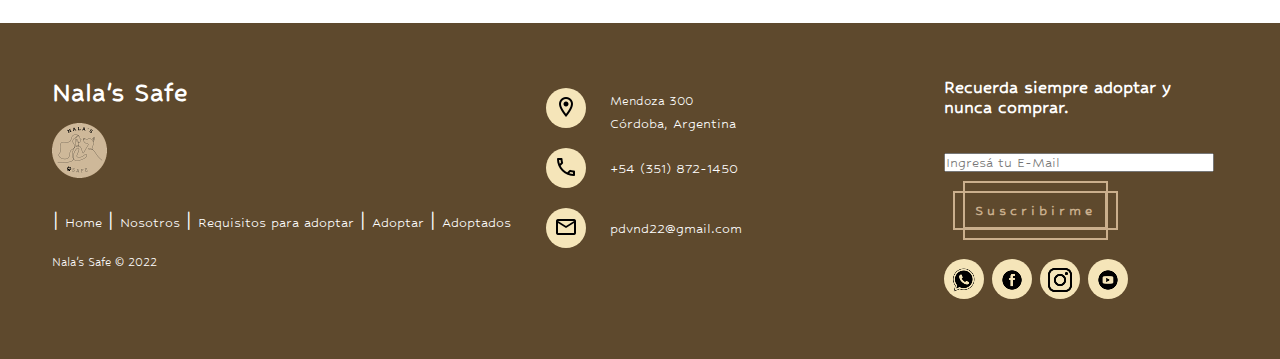
<file: requisitos.html>
<!DOCTYPE html>
<html lang="en">

<head>
    <meta charset="UTF-8">
    <meta http-equiv="X-UA-Compatible" content="IE=edge">
    <meta name="viewport" content="width=device-width, initial-scale=1.0">
    <link href="https://cdn.jsdelivr.net/npm/bootstrap@5.1.3/dist/css/bootstrap.min.css" rel="stylesheet"
        integrity="sha384-1BmE4kWBq78iYhFldvKuhfTAU6auU8tT94WrHftjDbrCEXSU1oBoqyl2QvZ6jIW3" crossorigin="anonymous">
    <link rel="stylesheet" href="https://maxcdn.bootstrapcdn.com/bootstrap/4.0.0/css/bootstrap.min.css"
        integrity="sha384-Gn5384xqQ1aoWXA+058RXPxPg6fy4IWvTNh0E263XmFcJlSAwiGgFAW/dAiS6JXm" crossorigin="anonymous">
    <link rel="stylesheet" href="./css/style.css">
    <meta name="description"
        content="Los perros y gatos que entran a nuestro refugio ya han sufrido de situaciones de abandono y en ocasiones también de maltrato, no queremos que eso vuelva a pasar, por eso tenemos algunos requisitos para que puedas adoptar.">
    <meta name="keywords"
        content="desarrollo web, adoptar, animales, perros, gatos, ayuda, rescates, familias, maltrato, equipo, pagina web, argentina, nala's safe, adoptados, cachorros, adultos, medianos, grandes, pequeños, busqueda">
    <link rel="shortcut icon" href="./imagenes/Favicon.ico" type="Logo">
    <meta property="og:tittle"
        content="Nala's safe es una página dedicada a ayudar animales en situación de calle o maltrato.">
    <meta property="og:description"
        content="Los perros y gatos que entran a nuestro refugio ya han sufrido de situaciones de abandono y en ocasiones también de maltrato, no queremos que eso vuelva a pasar, por eso tenemos algunos requisitos para que puedas adoptar.">
    <meta property="og:image" content="https://nalas-safe.000webhostapp.com/">
    <meta property="og:type" content="pagina web adopción animales">
    <meta name="author" content="Paola Nuñez">
    <meta name="copyright" content="Nala's Safe 2022">
    <title>Requisitos para adoptar</title>
</head>

<body>
    <header class="sticky">
        <nav class="navbar navbar-expand-sm navbar-light">
            <button class="navbar-toggler" type="button" data-toggle="collapse" data-target="#opciones">
                <span class="navbar-toggler-icon"></span>
            </button>
            <a class="navbar-brand" href="index.html">
                <img class="img" src="./imagenes/Logo-Nala's-Safe.jpg"" alt=" Logo Nala's Safe">
            </a>
            <div class="collapse navbar-collapse" id="opciones">
                <ul class="navbar-nav">
                    <li class="nav-item">
                        <a class="nav-link" href="index.html">Home</a>
                    </li>
                    <li class="nav-item">
                        <a class="nav-link" href="nosotros.html">Nosotros</a>
                    </li>
                    <li class="nav-item">
                        <a class="nav-link" href="adoptar.html">Adoptar</a>
                    </li>
                    <li class="nav-item">
                        <a class="nav-link" href="requisitos.html">Requisitos para adoptar</a>
                    </li>
                    <li class="nav-item">
                        <a class="nav-link" href="adoptados.html">Adoptados</a>
                    </li>
                </ul>
            </div>
        </nav>
    </header>

    <main>
        <div>
            <h1 class="titulo-principal">Requisitos para adoptar</h1>
        </div>

        <div>
            <ul class="p_requisitos">
                <li >Ser mayor de edad. Se presentará el DNI de identificación.</li>
                <li  >Comprobante de domicilio. Documento que demuestre que la persona es propietaria del domicilio donde
                    vivirá la mascota o, en caso de alquiler, que el arrendatario permite residir con animales.</li>
                <li >Contrato de adopción. Debes firmar un acta que te compromete a:
                    Cuidar de tu mascota y mantenerla en unas condiciones óptimas de espacio, tiempo, alimentación,
                    ejercicio, etc</li>
                <li  >Dotarle de los cuidados veterinarios que necesite. La mascota se entregará desparasitada y con las
                    correspondientes vacunas, los perros y los gatos llevarán, además, microchip</li>
                <li >No destinarlo a la cría o reproducción. Los animales que tengan la edad suficientes se entregarán
                    esterilizados, y si aún no han alcanzado la edad necesaria se firmará un compromiso de
                    esterilización.</li>
                <li  >Notificar cualquier cambio a la asociación (pérdida o muerte).</li>
                <li >Compromiso de no abandonarlo. Si por algún motivo no puedes hacerte cargo de la mascota lo
                    devolverás a la asociación.</li>
            </ul>
        </div>
        <div class="grid_requisitos">
            <div class="fondo">
                <div>
                    <h2 class="subtitulo">Te hablamos un poco sobre ellos</h2>
                </div>
                <div>
                    <p class="p_requisitos">Son muchos los animales que necesitan tu ayuda. Mascotas abandonadas,
                        heridas o maltratadas están a la espera de una casa de acogida que les quiera. Si te comprometes
                        a ser un buen dueño y estás decidido a adoptar estás en el lugar correcto. Las mascotas pueden
                        disminuir el estrés y la sensación de soledad, mejorar la salud del corazón e, incluso, ayudar a
                        los niños con sus habilidades emocionales y sociales. Así lo asegura el NIH (National Institutes
                        of Health), grupo de instituciones del gobierno de Estados Unidos dedicado a la investigación
                        médica.
                    </p>
                </div>
            </div>
            <div class="contenedor-video-requisitos">
                <iframe class="video_requisitos" src="https://www.youtube.com/embed/mlfzDp9rjos"
                    title="YouTube video player" frameborder="0"
                    allow="accelerometer; autoplay; clipboard-write; encrypted-media; gyroscope; picture-in-picture"
                    allowfullscreen" frameborder="0"></iframe>
            </div>
        </div>
        <div>
            <h3 class="texto_requisitos animacion-texto">Si aún después de leer todo quieres adoptar</h3>
        </div>
        <div>
            <button class="btn-index">Quiero adoptar<a href="adoptar.html"></a></button>
        </div>
    </main>

    <footer class="footer-distributed">
        <div class="footer-left">
            <div>
                <p class="titufooter">Nala's Safe</p>
            </div>
            <div>
                <a href="index.html"><img src="./imagenes/Favicon.ico" alt="Logo Nala's Safe">
            </div>
            <p class="footer-links">
                <a href="index.html" class="link-1">Home</a>
                <a href="nosotros.html">Nosotros</a>
                <a href="requisitos.html">Requisitos para adoptar</a>
                <a href="adoptar.html">Adoptar</a>
                <a href="adoptados.html">Adoptados</a>
            </p>
            <p class="footer-company-name">Nala's Safe © 2022</p>
        </div>
        <div class="footer-center">
            <div>
                <i><img src="./imagenes/ubicacion-logo.png" alt=""></i>
                <p><span>Mendoza 300</span> Córdoba, Argentina</p>
            </div>
            <div>
                <i><img src="./imagenes/telefono-logo.png" alt=""></i>
                <p>+54 (351) 872-1450</p>
            </div>
            <div>
                <i><img src="./imagenes/email-logo.png" alt=""></i>
                <p><a class="email" href="pdvnd22@gmail.com">pdvnd22@gmail.com</a></p>
            </div>
        </div>
        </div>
        <div class="footer-right">
            <p class="footer-company-about">
                <span>Recuerda siempre adoptar y nunca comprar.</span>
            </p>
            <div>
                <form class="email" action="">
                    <label for=""></label>
                    <input type="text" placeholder="Ingresá tu E-Mail" data-required="true" data-validate="EMAIL"
                        hidefocus="true" style="outline: none;">
                    <button class="button">
                        Suscribirme
                        <div class="button__horizontal"></div>
                        <div class="button__vertical"></div>
                    </button>
                </form>
            </div>
            <div class="footer-icons">
                <a href="https://www.gruposwats.com/grupos_whatsapp_links_20220205.page"><img
                        src="./imagenes/whatsapp-logo.png" alt="Whatsapp nala's safe"></a>
                <a href="https://es-la.facebook.com/mascotasenadopcionargentina"><img
                        src="./imagenes/facebook-logo-.png" alt="facebook nala's safe"></i></a>
                <a href="https://www.instagram.com/mascotasenadopcionargentina/"><img
                        src="./imagenes/instagram-logo-.png" alt="instagram nala's safe"></i></a>
                <a href="https://www.youtube.com/channel/UCRayEAEods_IjRmsYObAtTw"><img
                        src="./imagenes/youtube-logo.png" alt="youtube nala's safe"></i></a>
            </div>
        </div>
    </footer>
    <script src="https://cdn.jsdelivr.net/npm/bootstrap@5.1.3/dist/js/bootstrap.bundle.min.js"
        integrity="sha384-ka7Sk0Gln4gmtz2MlQnikT1wXgYsOg+OMhuP+IlRH9sENBO0LRn5q+8nbTov4+1p"
        crossorigin="anonymous"></script>
    <script src="https://code.jquery.com/jquery-3.2.1.slim.min.js"
        integrity="sha384-KJ3o2DKtIkvYIK3UENzmM7KCkRr/rE9/Qpg6aAZGJwFDMVNA/GpGFF93hXpG5KkN"
        crossorigin="anonymous"></script>
    <script src="https://cdnjs.cloudflare.com/ajax/libs/popper.js/1.12.9/umd/popper.min.js"
        integrity="sha384-ApNbgh9B+Y1QKtv3Rn7W3mgPxhU9K/ScQsAP7hUibX39j7fakFPskvXusvfa0b4Q"
        crossorigin="anonymous"></script>
    <script src="https://maxcdn.bootstrapcdn.com/bootstrap/4.0.0/js/bootstrap.min.js"
        integrity="sha384-JZR6Spejh4U02d8jOt6vLEHfe/JQGiRRSQQxSfFWpi1MquVdAyjUar5+76PVCmYl"
        crossorigin="anonymous"></script>
</body>

</html>
</file>
<file: css/style.css>
@import url("https://fonts.googleapis.com/css2?family=Corinthia:wght@400;700 &family=Cormorant:wght@500;600&family=Permanent+Marker&display=swap");
@import url("https://fonts.googleapis.com/css2?family=Josefin+Slab:wght@300&display=swap");
@import url("https://fonts.googleapis.com/css2?family=Hubballi&display=swap");
* {
  margin: 0;
  padding: 0;
}

.sticky {
  position: -webkit-sticky;
  position: sticky;
  top: 0;
  bottom: 0;
  z-index: 100;
}

.btn-index {
  -webkit-box-align: center;
      -ms-flex-align: center;
          align-items: center;
  display: block;
  margin: 3vh auto;
  background-color: #caaf8d;
  font-size: 120%;
  font-family: "Hubballi", cursive;
  color: black;
  -webkit-text-decoration: 0;
          text-decoration: 0;
}

.btn-index:hover {
  -webkit-transform: scale(1.3);
          transform: scale(1.3);
  -webkit-text-decoration: 0;
          text-decoration: 0;
}

.secciones,
.navbar-collapse {
  background-color: #f2eee3;
  display: -webkit-box;
  display: -ms-flexbox;
  display: flex;
  text-decoration: none;
  background-image: cover;
  text-align: center;
  -webkit-box-align: center;
      -ms-flex-align: center;
          align-items: center;
  z-index: 20;
}

.barra,
.nav-link {
  color: #f2eee3;
  font-family: "Hubballi", cursive;
  font-size: 15px;
  text-decoration: none;
  display: -webkit-box;
  display: -ms-flexbox;
  display: flex;
  white-space: nowrap;
  margin: 1.8vw;
  text-align: center;
  -webkit-box-align: center;
      -ms-flex-align: center;
          align-items: center;
  z-index: 20;
  font-weight: 400;
}

.ulNavbar,
.navbar-nav {
  display: -webkit-box;
  display: -ms-flexbox;
  display: flex;
  -ms-flex-pack: distribute;
      justify-content: space-around;
  text-transform: uppercase;
  list-style-type: none;
  -webkit-box-align: center;
      -ms-flex-align: center;
          align-items: center;
  position: -webkit-sticky;
  position: sticky;
  top: 0;
  bottom: 0;
}

.logo,
.navbar-expand-sm {
  text-align: left;
  display: -webkit-box;
  display: -ms-flexbox;
  display: flex;
  margin-left: auto;
  -webkit-box-align: end;
      -ms-flex-align: end;
          align-items: end;
  -webkit-box-pack: right;
      -ms-flex-pack: right;
          justify-content: right;
}

.busqueda {
  text-align: start;
  display: -webkit-box;
  display: -ms-flexbox;
  display: flex;
  margin: 0 1%;
  -webkit-box-align: center;
      -ms-flex-align: center;
          align-items: center;
  -webkit-box-pack: center;
      -ms-flex-pack: center;
          justify-content: center;
}

.contenedor,
.navbar-expand-sm {
  -webkit-box-align: center;
      -ms-flex-align: center;
          align-items: center;
  background-color: #f2eee3;
  background-image: cover;
  -webkit-box-pack: justify;
      -ms-flex-pack: justify;
          justify-content: space-between;
}

@media only screen and (max-width: 880px) {
  .img {
    width: 20vw;
  }
  .sticky {
    position: -webkit-sticky;
    position: sticky;
    top: 0;
    bottom: 0;
    z-index: 100;
  }
  .btn-index {
    -webkit-box-align: center;
        -ms-flex-align: center;
            align-items: center;
    display: block;
    margin: 3vh auto;
    background-color: #caaf8d;
    font-size: 130%;
    font-family: "Hubballi", cursive;
    color: black;
    -webkit-text-decoration: 0;
            text-decoration: 0;
  }
  .btn-index:hover {
    -webkit-transform: scale(1.3);
            transform: scale(1.3);
    -webkit-text-decoration: 0;
            text-decoration: 0;
  }
  .secciones,
  .navbar-collapse {
    background-color: #f2eee3;
    display: -webkit-box;
    display: -ms-flexbox;
    display: flex;
    text-decoration: none;
    background-image: cover;
    text-align: center;
    -webkit-box-align: center;
        -ms-flex-align: center;
            align-items: center;
    z-index: 20;
  }
  .barra,
  .nav-link {
    color: #f2eee3;
    font-family: "Hubballi", cursive;
    font-size: 13px;
    text-decoration: none;
    display: -webkit-box;
    display: -ms-flexbox;
    display: flex;
    white-space: nowrap;
    margin: 1.5vw;
    text-align: center;
    -webkit-box-align: center;
        -ms-flex-align: center;
            align-items: center;
    z-index: 20;
    font-weight: 400;
  }
  .ulNavbar,
  .navbar-nav {
    display: -webkit-box;
    display: -ms-flexbox;
    display: flex;
    -ms-flex-pack: distribute;
        justify-content: space-around;
    text-transform: uppercase;
    list-style-type: none;
    -webkit-box-align: center;
        -ms-flex-align: center;
            align-items: center;
    position: -webkit-sticky;
    position: sticky;
    top: 0;
    bottom: 0;
  }
  .logo,
  .navbar-expand-sm {
    text-align: left;
    display: -webkit-box;
    display: -ms-flexbox;
    display: flex;
    margin-left: auto;
    -webkit-box-align: end;
        -ms-flex-align: end;
            align-items: end;
    -webkit-box-pack: right;
        -ms-flex-pack: right;
            justify-content: right;
  }
  .busqueda {
    text-align: start;
    display: -webkit-box;
    display: -ms-flexbox;
    display: flex;
    margin: 0 1%;
    -webkit-box-align: center;
        -ms-flex-align: center;
            align-items: center;
    -webkit-box-pack: center;
        -ms-flex-pack: center;
            justify-content: center;
  }
  .contenedor,
  .navbar-expand-sm {
    -webkit-box-align: center;
        -ms-flex-align: center;
            align-items: center;
    background-color: #f2eee3;
    background-image: cover;
    -webkit-box-pack: justify;
        -ms-flex-pack: justify;
            justify-content: space-between;
  }
}

@media only screen and (max-width: 425px) {
  .sticky {
    top: 0;
    bottom: 0;
    position: static;
  }
  .logo,
  .navbar-brand {
    width: 24vh;
    text-align: end;
  }
  .img {
    width: 60%;
    margin-left: 30vw;
  }
  .contenedor,
  .navbar-expand-sm {
    -webkit-box-align: center;
        -ms-flex-align: center;
            align-items: center;
    background-color: #f2eee3;
    background-image: cover;
    -ms-flex-pack: distribute;
        justify-content: space-around;
  }
  .logo,
  .navbar-expand-sm {
    text-align: left;
    display: -webkit-box;
    display: -ms-flexbox;
    display: flex;
    margin-left: auto;
    -webkit-box-align: center;
        -ms-flex-align: center;
            align-items: center;
    -ms-flex-pack: distribute;
        justify-content: space-around;
  }
}

.grid-index {
  display: -ms-grid;
  display: grid;
  -ms-grid-columns: auto;
      grid-template-columns: auto;
  -ms-grid-rows: 100%;
      grid-template-rows: 100%;
  -webkit-column-gap: 1vw;
          column-gap: 1vw;
  margin: 2%;
}

.grid-index div .p_index {
  font-family: "Hubballi", cursive;
  font-size: 150%;
  text-align: center;
  color: #534027;
}

.grid-maltrato {
  display: -ms-grid;
  display: grid;
  -ms-grid-columns: 52% 48%;
      grid-template-columns: 52% 48%;
  -ms-grid-rows: 100%;
      grid-template-rows: 100%;
  -webkit-box-align: center;
      -ms-flex-align: center;
          align-items: center;
  -ms-flex-line-pack: center;
      align-content: center;
  background-image: url("../imagenes/fondo-nalas5.png");
  background-size: cover;
  background-position: 1%;
  background-size: 50vw;
  background-repeat: no-repeat;
}

.grid-maltrato div .p_maltrato {
  margin: 10vh 5vw;
  text-align: justify;
}

.grid-maltrato div .img-maltrato {
  width: 47vw;
  height: auto;
}

.contenedor-videos {
  display: -ms-grid;
  display: grid;
  -ms-grid-columns: 50% 50%;
      grid-template-columns: 50% 50%;
  -ms-grid-rows: 100%;
      grid-template-rows: 100%;
  background-image: url("../imagenes/fondo-nalas5.png");
  background-size: cover;
  background-position: right;
  background-size: 50vw;
  background-repeat: repeat;
}

.contenedor-videos div .videos-maltrato {
  width: 40vw;
  height: 25vw;
  margin-left: 5vw;
  margin-right: 3vw;
  -webkit-box-shadow: 0 2px 2px rgba(0, 0, 0, 0.7);
          box-shadow: 0 2px 2px rgba(0, 0, 0, 0.7);
}

@media only screen and (max-width: 880px) {
  .grid-maltrato {
    background-image: url("../imagenes/fondo-nalas5.png");
    background-size: cover;
    background-position: 9%;
    background-size: 90vw;
    background-repeat: no-repeat;
  }
  .contenedor-videos {
    background-image: url("../imagenes/fondo-nalas5.png");
    background-size: cover;
    background-position: right;
    background-size: 50vw;
    background-repeat: repeat;
  }
}

@media only screen and (max-width: 425px) {
  .grid-index {
    display: -webkit-box;
    display: -ms-flexbox;
    display: flex;
    -webkit-box-orient: vertical;
    -webkit-box-direction: normal;
        -ms-flex-direction: column;
            flex-direction: column;
    width: 100%;
    height: auto;
    justify-items: center;
    z-index: var(0%);
  }
  .grid-index div .img_index {
    height: auto;
    width: 100%;
  }
  .card {
    width: 96%;
  }
  .p_index {
    font-family: "Hubballi", cursive;
    font-size: 15px;
    text-align: center;
    font-weight: bold;
  }
  .grid-maltrato {
    display: -webkit-box;
    display: -ms-flexbox;
    display: flex;
    -webkit-box-orient: vertical;
    -webkit-box-direction: normal;
        -ms-flex-direction: column;
            flex-direction: column;
    width: 100%;
    height: auto;
    background-image: url("../imagenes/fondo-nalas5.png");
    background-position: top;
    background-size: 150%;
    background-repeat: no-repeat;
  }
  .grid-maltrato div .p-maltrato {
    font-size: 15px;
    text-align: justify;
    margin: 0,5vh;
  }
  .grid-maltrato div .img-maltrato {
    width: 85vw;
    height: auto;
  }
  .contenedor-videos {
    display: -webkit-box;
    display: -ms-flexbox;
    display: flex;
    -webkit-box-orient: vertical;
    -webkit-box-direction: normal;
        -ms-flex-direction: column;
            flex-direction: column;
    -webkit-box-align: center;
        -ms-flex-align: center;
            align-items: center;
  }
  .contenedor-videos div .videos-maltrato {
    width: 80vw;
    height: 60vw;
    background-image: url("../imagenes/fondo-nalas5.png");
    background-size: cover;
    background-position: top;
    background-size: 125%;
    background-repeat: no-repeat;
  }
}

.footer-distributed {
  background: #5e492d;
  text-align: center;
  background-position: center;
  -webkit-box-shadow: 0 1px 1px 0 transparent;
          box-shadow: 0 1px 1px 0 transparent;
  -webkit-box-sizing: border-box;
          box-sizing: border-box;
  width: 100%;
  text-align: left;
  font: bold 16px "Hubballi", cursive;
  padding: 55px 52px;
  z-index: 100;
}

.titufooter {
  font: bold 30px "Hubballi", cursive;
}

.footer-distributed .footer-left,
.footer-distributed .footer-center,
.footer-distributed .footer-right {
  display: inline-block;
  vertical-align: top;
}

.footer-distributed .footer-left {
  width: 40%;
}

.footer-distributed {
  color: #ffffff;
  margin: 0;
  font-family: "Hubballi", cursive bold;
}

.footer-distributed .footer-links {
  margin: 20px 0 12px;
  padding: 0;
}

.footer-distributed .footer-links a {
  display: inline-block;
  line-height: 1.8;
  font-weight: 400;
  text-decoration: none;
  color: #ffffff;
  font-family: bold "Hubballi", cursive;
}

.footer-distributed .footer-company-name {
  color: white;
  font-size: 14px;
  font-weight: normal;
  margin: 0;
}

.footer-distributed .footer-center {
  width: 35%;
}

.footer-distributed .footer-center i {
  margin: 10px 19px;
  vertical-align: center;
  display: inline-block;
  width: 40px;
  height: 40px;
  background-color: #f5e5b9;
  border-radius: 2px;
  font-size: 25px;
  color: white;
  text-align: center;
  line-height: 35px;
  border-radius: 55%;
  cursor: pointer;
}

.footer-distributed .footer-center p {
  display: inline-block;
  color: white;
  font-weight: 400;
  vertical-align: middle;
  margin: 0;
}

.footer-distributed .footer-center p span {
  display: block;
  font-weight: normal;
  font-size: 15px;
  line-height: 2;
  color: white;
}

.footer-distributed .footer-center p a {
  text-decoration: none;
}

.footer-distributed .footer-links a:before {
  content: "|";
  font-weight: 300;
  font-size: 25px;
  left: 0;
  color: white;
  display: inline-block;
  padding-right: 5px;
}

.footer-distributed .footer-links .link-1:before {
  content: none;
}

.footer-distributed .footer-right {
  width: 20%;
}

.footer-distributed .footer-company-about {
  line-height: 20px;
  color: #92999f;
  font-size: 13px;
  font-weight: normal;
  margin: 0;
}

.footer-distributed .footer-company-about {
  display: block;
  color: white;
  font-size: 20px;
  font-weight: bold;
  margin-bottom: 20px;
}

.footer-distributed .footer-icons {
  margin-top: 30px;
}

.footer-distributed .footer-icons a {
  display: inline-block;
  width: 40px;
  height: 40px;
  cursor: pointer;
  background-color: #f5e5b9;
  border-radius: 2px;
  font-size: 30px;
  color: #ffffff;
  text-align: center;
  line-height: 35px;
  margin-right: 3px;
  margin-bottom: 5px;
  border-radius: 55%;
}

.button {
  --offset: 10px;
  --border-size: 2px;
  position: relative;
  padding: 5%;
  -webkit-appearance: none;
     -moz-appearance: none;
          appearance: none;
  border: 0;
  background: transparent;
  color: #caaf8d;
  letter-spacing: 0.25em;
  outline: none;
  cursor: pointer;
  font-weight: bold;
  -webkit-box-shadow: inset 0 0 0 var(--border-size) currentcolor;
          box-shadow: inset 0 0 0 var(--border-size) currentcolor;
  -webkit-transition: background 0.8s ease;
  transition: background 0.8s ease;
  margin: 8%;
  text-align: initial;
  display: block;
}

.button:hover {
  background: rgba(100, 0, 0, 0.03);
}

.button__horizontal, .button__vertical {
  position: absolute;
  top: var(--horizontal-offset, 0);
  right: var(--vertical-offset, 0);
  bottom: var(--horizontal-offset, 0);
  left: var(--vertical-offset, 0);
  -webkit-transition: -webkit-transform 0.8s ease;
  transition: -webkit-transform 0.8s ease;
  transition: transform 0.8s ease;
  transition: transform 0.8s ease, -webkit-transform 0.8s ease;
  will-change: transform;
}

.button__horizontal::before, .button__vertical::before {
  content: '';
  position: absolute;
  border: inherit;
}

.button__horizontal {
  --vertical-offset: calc(var(--offset) * -1);
  border-top: var(--border-size) solid currentcolor;
  border-bottom: var(--border-size) solid currentcolor;
}

.button__horizontal::before {
  top: calc(var(--vertical-offset) - var(--border-size));
  bottom: calc(var(--vertical-offset) - var(--border-size));
  left: calc(var(--vertical-offset) * -1);
  right: calc(var(--vertical-offset) * -1);
}

.button:hover .button__horizontal {
  -webkit-transform: scaleX(0);
          transform: scaleX(0);
}

.button__vertical {
  --horizontal-offset: calc(var(--offset) * -1);
  border-left: var(--border-size) solid currentcolor;
  border-right: var(--border-size) solid currentcolor;
}

.button__vertical::before {
  top: calc(var(--horizontal-offset) * -1);
  bottom: calc(var(--horizontal-offset) * -1);
  left: calc(var(--horizontal-offset) - var(--border-size));
  right: calc(var(--horizontal-offset) - var(--border-size));
}

.button:hover .button__vertical {
  -webkit-transform: scaleY(0);
          transform: scaleY(0);
}

.email {
  text-decoration: none;
  color: white;
}

@media (max-width: 880px) {
  .footer-distributed {
    font: bold 14px sans-serif;
  }
  .footer-distributed .footer-left,
  .footer-distributed .footer-center,
  .footer-distributed .footer-right {
    display: block;
    width: 100%;
    margin-bottom: 40px;
    text-align: center;
  }
  .footer-distributed .footer-center i {
    margin-left: 0;
  }
  .button {
    margin-left: 37%;
  }
}

@media (max-width: 425px) {
  .footer-distributed {
    font: bold 14px sans-serif;
  }
  .titufooter {
    font: bold 25px sans-serif;
  }
  .footer-distributed .footer-left,
  .footer-distributed .footer-center,
  .footer-distributed .footer-right {
    display: block;
    width: 100%;
    text-align: auto;
  }
  .footer-distributed .footer-center i {
    margin-left: 0;
  }
  .button {
    margin-left: 23%;
  }
}

.titulo-principal {
  font-family: "Hubballi", cursive;
  text-align: center;
  margin: 4vw;
  font-size: 80px;
  font-weight: 400;
  color: #534027;
  text-shadow: 0 1px 0, 0 2px 0 #c9c9c9, 0 3px 0 #bbb, 0 4px 0 #b9b9b9, 0 5px 0 #aaa, 0 6px 1px rgba(0, 0, 0, 0.1), 0 0 5px rgba(0, 0, 0, 0.1), 0 1px 3px rgba(0, 0, 0, 0.3), 0 3px 5px rgba(0, 0, 0, 0.2), 0 5px 10px rgba(0, 0, 0, 0.25), 0 10px 10px rgba(0, 0, 0, 0.2), 0 20px 20px rgba(0, 0, 0, 0.15);
}

.subtitulo {
  color: #534027;
  font-family: "Hubballi", cursive;
  text-align: center;
  list-style-type: none;
  margin: 7vh;
  font-size: 200%;
  font-weight: bold;
}

@media only screen and (max-width: 880px) {
  .titulo-principal {
    font-family: "Hubballi", cursive;
    color: #534027;
    text-align: center;
    font-size: 48px;
    font-weight: bold;
    margin: 4vw;
    text-shadow: 0 1px 0, 0 2px 0 #c9c9c9, 0 3px 0 #bbb, 0 4px 0 #b9b9b9, 0 5px 0 #aaa, 0 6px 1px rgba(0, 0, 0, 0.1), 0 0 5px rgba(0, 0, 0, 0.1), 0 1px 3px rgba(0, 0, 0, 0.3), 0 3px 5px rgba(0, 0, 0, 0.2), 0 5px 10px rgba(0, 0, 0, 0.25), 0 10px 10px rgba(0, 0, 0, 0.2), 0 20px 20px rgba(0, 0, 0, 0.15);
  }
  .subtitulo {
    color: #534027;
    font-family: "Hubballi", cursive;
    text-align: center;
    list-style-type: none;
    margin: 5%;
    font-size: 190%;
  }
}

@media only screen and (max-width: 425px) {
  .titulo-principal {
    font-family: "Hubballi", cursive;
    color: #534027;
    text-align: center;
    font-size: 45px;
    font-weight: bold;
    margin: 4vw;
    text-shadow: 0 1px 0, 0 2px 0 #c9c9c9, 0 3px 0 #bbb, 0 4px 0 #b9b9b9, 0 5px 0 #aaa, 0 6px 1px rgba(0, 0, 0, 0.1), 0 0 5px rgba(0, 0, 0, 0.1), 0 1px 3px rgba(0, 0, 0, 0.3), 0 3px 5px rgba(0, 0, 0, 0.2), 0 5px 10px rgba(0, 0, 0, 0.25), 0 10px 10px rgba(0, 0, 0, 0.2), 0 20px 20px rgba(0, 0, 0, 0.15);
  }
  .subtitulo {
    color: #534027;
    font-family: "Hubballi", cursive;
    text-align: center;
    list-style-type: none;
    margin: 10%;
    font-size: 190%;
  }
}

.portada {
  height: 115vh;
  width: auto;
  background-image: url("../imagenes/Portada.jpg");
  background-position: center;
  background-size: cover;
  background-repeat: no-repeat;
}

.adopta-portada {
  height: 100vh;
  width: auto;
  background-image: url("../imagenes/adopta.jpg");
  background-size: cover;
  background-repeat: no-repeat;
}

@media only screen and (max-width: 880px) {
  .portada {
    height: 40vh;
    width: auto;
    background-image: url("../imagenes/Portada.jpg");
    background-position: center;
    background-size: cover;
    background-repeat: no-repeat;
  }
  .adopta-portada {
    height: 35vh;
    width: auto;
    background-image: url("../imagenes/adopta.jpg");
    background-size: cover;
    background-repeat: no-repeat;
  }
}

@media only screen and (max-width: 425px) {
  .portada {
    height: 30vh;
    width: 100%;
    background-image: url("../imagenes/Portada.jpg");
    background-position: center;
    background-size: cover;
    background-repeat: no-repeat;
  }
  .adopta-portada {
    height: 30vh;
    width: 100%;
    background-image: url("../imagenes/adopta.jpg");
    background-position: center;
    background-size: cover;
    background-repeat: no-repeat;
  }
}

.grid_nosotros {
  display: -ms-grid;
  display: grid;
  -ms-grid-columns: 57% 43%;
      grid-template-columns: 57% 43%;
  -ms-grid-rows: 100%;
      grid-template-rows: 100%;
  -webkit-box-align: center;
      -ms-flex-align: center;
          align-items: center;
  -ms-flex-line-pack: center;
      align-content: center;
  margin: 1vh 2vw;
  background-image: url("../imagenes/fondo-nalas5.png");
  background-size: center;
  background-position: 0, 5%;
  background-size: 51vw;
  background-repeat: no-repeat;
}

.grid_nosotros div .img-nosotos {
  width: 45vw;
  height: auto;
}

.p_nosotros {
  font-size: 23px;
  text-align: justify;
  margin-left: 4vw;
  margin-right: 5vw;
  font-family: "Hubballi", cursive;
}

@media only screen and (max-width: 880px) {
  .grid_nosotros {
    background-image: url("../imagenes/fondo-nalas5.png");
    background-position: left;
    background-size: 60%;
    background-repeat: no-repeat;
  }
}

@media only screen and (max-width: 425px) {
  .grid_nosotros {
    display: -webkit-box;
    display: -ms-flexbox;
    display: flex;
    -webkit-box-orient: vertical;
    -webkit-box-direction: normal;
        -ms-flex-direction: column;
            flex-direction: column;
    width: 95%;
    height: 50%;
    background-image: url("../imagenes/fondo-nalas5.png");
    background-position: top;
    background-size: 120%;
    background-repeat: no-repeat;
  }
  .grid_nosotros div .img-nosotos {
    width: 325px;
    height: auto;
  }
  .p_nosotros {
    font-size: 15px;
    text-align: justify;
    margin-left: 4vw;
    margin-right: 5vw;
    font-family: "Hubballi", cursive;
  }
}

.adoptar-contenedor {
  width: 100%;
  max-width: 1200px;
  display: -webkit-box;
  display: -ms-flexbox;
  display: flex;
  -ms-flex-wrap: wrap;
      flex-wrap: wrap;
  -webkit-box-pack: center;
      -ms-flex-pack: center;
          justify-content: center;
  margin: auto;
  color: #534027;
  font-family: "Hubballi", cursive;
}

.adoptar-contenedor .card-adoptar {
  width: 330px;
  height: 430px;
  border-radius: 8px;
  -webkit-box-shadow: 0 2px 2px rgba(0, 0, 0, 0.2);
          box-shadow: 0 2px 2px rgba(0, 0, 0, 0.2);
  overflow: hidden;
  margin: 20px;
  text-align: center;
  -webkit-transition: all 0.25s;
  transition: all 0.25s;
  background-image: url("../imagenes/fondo-nalas5.png");
  background-size: cover;
  background-position: 80%;
  background-size: 45vw;
  background-repeat: no-repeat;
}

.adoptar-contenedor .card-adoptar:hover {
  -webkit-transform: translateY(-15px);
          transform: translateY(-15px);
  -webkit-box-shadow: 0 12px 16px rgba(0, 0, 0, 0.2);
          box-shadow: 0 12px 16px rgba(0, 0, 0, 0.2);
}

.adoptar-contenedor .card-adoptar img {
  width: 330px;
  height: 230px;
}

.adoptar-contenedor h2 h1 {
  font-weight: 600;
}

.adoptar-contenedor p {
  padding: 0 1rem;
  font-size: 16px;
  font-weight: 300;
}

.adoptar-contenedor a {
  font-weight: 500;
  text-decoration: none;
}

.lista {
  text-decoration: none;
  color: #534027;
}

@media only screen and (max-width: 880px) {
  .adoptar-contenedor .card-adoptar {
    background-image: url("../imagenes/fondo-nalas5.png");
    background-size: cover;
    background-position: 80%;
    background-size: 75vw;
    background-repeat: no-repeat;
  }
}

@media only screen and (max-width: 425px) {
  .adoptar-contenedor .card-adoptar {
    background-image: url("../imagenes/fondo-nalas5.png");
    background-size: cover;
    background-position: 80%;
    background-size: 165%;
    background-repeat: no-repeat;
  }
}

.adoptados-contenedor {
  width: 100%;
  max-width: 1200px;
  display: -webkit-box;
  display: -ms-flexbox;
  display: flex;
  -ms-flex-wrap: wrap;
      flex-wrap: wrap;
  -webkit-box-pack: center;
      -ms-flex-pack: center;
          justify-content: center;
  margin: auto;
  color: #534027;
  font-family: "Hubballi", cursive;
}

.adoptados-contenedor .card-adoptados {
  width: 330px;
  height: 430px;
  border-radius: 8px;
  -webkit-box-shadow: 0 2px 2px rgba(0, 0, 0, 0.2);
          box-shadow: 0 2px 2px rgba(0, 0, 0, 0.2);
  overflow: hidden;
  margin: 20px;
  text-align: center;
  -webkit-transition: all 0.25s;
  transition: all 0.25s;
  background-image: url("../imagenes/fondo-nalas5.png");
  background-size: cover;
  background-position: 80%;
  background-size: 45vw;
  background-repeat: no-repeat;
}

.adoptados-contenedor .card-adoptados:hover {
  -webkit-transform: translateY(-15px);
          transform: translateY(-15px);
  -webkit-box-shadow: 0 12px 16px rgba(0, 0, 0, 0.2);
          box-shadow: 0 12px 16px rgba(0, 0, 0, 0.2);
}

.adoptados-contenedor .card-adoptados img {
  width: 330px;
  height: 230px;
}

.adoptados-contenedor h2 h1 {
  font-weight: 600;
}

.adoptados-contenedor p {
  padding: 0 1rem;
  font-size: 16px;
  font-weight: 300;
}

.adoptados-contenedor a {
  font-weight: 500;
  text-decoration: none;
}

@media only screen and (max-width: 880px) {
  .adoptados-contenedor .card-adoptados {
    background-image: url("../imagenes/fondo-nalas5.png");
    background-size: cover;
    background-position: 80%;
    background-size: 75vw;
    background-repeat: no-repeat;
  }
}

@media only screen and (max-width: 425px) {
  .adoptados-contenedor .card-adoptados {
    background-image: url("../imagenes/fondo-nalas5.png");
    background-size: cover;
    background-position: 80%;
    background-size: 165%;
    background-repeat: no-repeat;
  }
}

.grid_requisitos {
  display: -ms-grid;
  display: grid;
  -ms-grid-columns: 55% 45%;
      grid-template-columns: 55% 45%;
  -ms-grid-rows: 100%;
      grid-template-rows: 100%;
  -webkit-box-align: center;
      -ms-flex-align: center;
          align-items: center;
  -ms-flex-line-pack: center;
      align-content: center;
  background-image: url("../imagenes/fondo-nalas5.png");
  background-size: cover;
  background-position: 1%;
  background-size: 55vw;
  background-repeat: no-repeat;
}

.p_requisitos {
  margin: 10vh 5vw;
  text-align: justify;
  font-family: "Hubballi", cursive;
  font-size: 126%;
  list-style-image: url("../imagenes/paticas-perrito.jpg");
}

.contenedor-video-requisitos {
  display: -ms-grid;
  display: grid;
  -ms-grid-columns: 100%;
      grid-template-columns: 100%;
  -ms-grid-rows: 100%;
      grid-template-rows: 100%;
}

.contenedor-video-requisitos .video_requisitos {
  width: 42vw;
  height: 23vw;
  -ms-flex-line-pack: center;
      align-content: center;
  -webkit-box-shadow: 0 2px 2px rgba(0, 0, 0, 0.6);
          box-shadow: 0 2px 2px rgba(0, 0, 0, 0.6);
}

.texto_requisitos {
  width: 24em;
  margin: 5% auto;
  border-right: 2px solid rgba(255, 255, 255, 0.75);
  font-size: 30px;
  text-align: center;
  white-space: nowrap;
  overflow: hidden;
  -webkit-transform: translateY(-50%);
          transform: translateY(-50%);
  font-family: "Hubballi", cursive;
  color: #534027;
}

.animacion-texto {
  -webkit-animation: textoo 3s;
          animation: textoo 3s;
  -webkit-animation-iteration-count: infinite;
          animation-iteration-count: infinite;
  font-weight: bold;
}

@-webkit-keyframes textoo {
  from {
    width: 0;
    border-right-color: rgba(255, 255, 255, 0.75);
  }
  to {
    width: 25em;
    border-right-color: transparent;
  }
}

@keyframes textoo {
  from {
    width: 0;
    border-right-color: rgba(255, 255, 255, 0.75);
  }
  to {
    width: 25em;
    border-right-color: transparent;
  }
}

@media only screen and (max-width: 880px) {
  .grid_requisitos {
    background-image: url("../imagenes/fondo-nalas5.png");
    background-size: cover;
    background-position: 1%;
    background-size: 75vw;
    background-repeat: no-repeat;
  }
}

@media only screen and (max-width: 425px) {
  .grid_requisitos {
    display: -webkit-box;
    display: -ms-flexbox;
    display: flex;
    -webkit-box-orient: vertical;
    -webkit-box-direction: normal;
        -ms-flex-direction: column;
            flex-direction: column;
    width: 100%;
    height: 50%;
    text-align: justify;
    background-image: url("../imagenes/fondo-nalas5.png");
    background-position: top;
    background-size: 145%;
    background-repeat: no-repeat;
  }
  .p_requisitos {
    font-size: 15px;
    text-align: justify;
    margin-left: 7%;
  }
  .contenedor-video-requisitos {
    display: -ms-grid;
    display: grid;
    -ms-grid-columns: 100%;
        grid-template-columns: 100%;
    -ms-grid-rows: 100%;
        grid-template-rows: 100%;
  }
  .contenedor-video-requisitos .video_requisitos {
    width: 95%;
    height: 55vw;
    -ms-flex-line-pack: center;
        align-content: center;
    margin-left: 3%;
  }
  .texto_requisitos {
    width: 24em;
    margin: 12% auto;
    border-right: 2px solid rgba(255, 255, 255, 0.75);
    font-size: 18px;
    text-align: center;
    white-space: nowrap;
    overflow: hidden;
    -webkit-transform: translateY(-50%);
            transform: translateY(-50%);
    font-family: "Hubballi", cursive;
    color: #534027;
  }
  .animacion-texto {
    -webkit-animation: textoo 5s;
            animation: textoo 5s;
    -webkit-animation-iteration-count: infinite;
            animation-iteration-count: infinite;
    font-weight: bold;
  }
  @-webkit-keyframes textoo {
    from {
      width: 0;
      border-right-color: rgba(255, 255, 255, 0.75);
    }
    to {
      width: 24em;
      border-right-color: transparent;
    }
  }
  @keyframes textoo {
    from {
      width: 0;
      border-right-color: rgba(255, 255, 255, 0.75);
    }
    to {
      width: 24em;
      border-right-color: transparent;
    }
  }
}
/*# sourceMappingURL=style.css.map */
</file>
